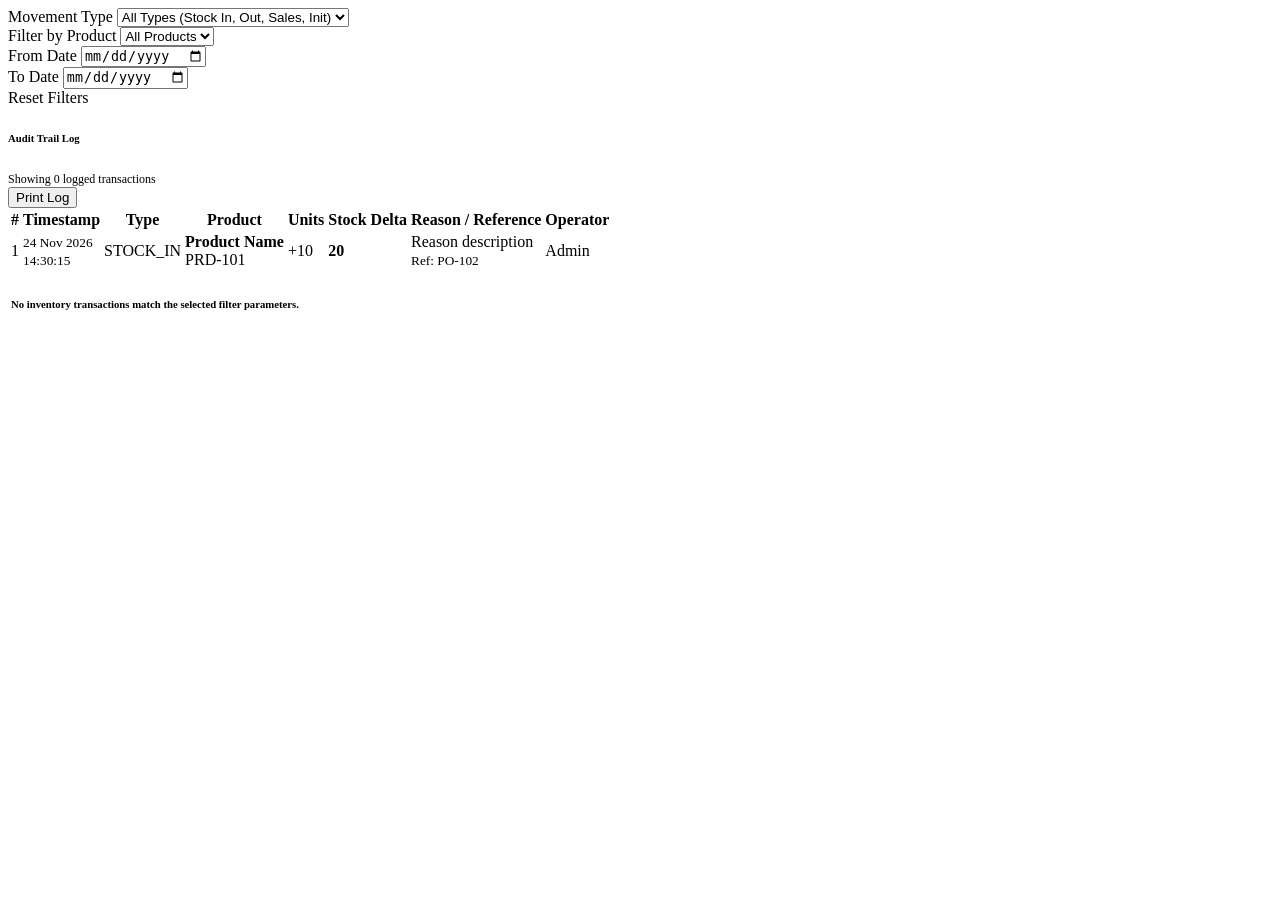
<file: src/main/resources/templates/history/index.html>
<!DOCTYPE html>
<html lang="en" xmlns:th="http://www.thymeleaf.org">
<head th:replace="~{fragments/layout :: head('Inventory & Sales History')}"></head>
<body>

<aside th:replace="~{fragments/layout :: sidebar('history')}"></aside>

<div class="sm-main-wrapper">
    <header th:replace="~{fragments/layout :: topbar('Comprehensive Inventory & Sales Audit Trail')}"></header>

    <main class="sm-content-area">
        <div th:replace="~{fragments/layout :: alerts}"></div>

        <!-- Filter Bar -->
        <div class="sm-card mb-4">
            <div class="sm-card-body p-3">
                <form th:action="@{/history}" method="get" class="row g-2 align-items-end">
                    <!-- Transaction Type Filter -->
                    <div class="col-12 col-md-3">
                        <label for="type" class="form-label small text-muted mb-1 fw-semibold">Movement Type</label>
                        <select name="type" id="type" class="form-select form-select-sm" onchange="this.form.submit()">
                            <option value="ALL">All Types (Stock In, Out, Sales, Init)</option>
                            <option th:each="t : ${transactionTypes}" th:value="${t.name()}" th:text="${t.displayName}"
                                    th:selected="${t.name() == selectedType}"></option>
                        </select>
                    </div>

                    <!-- Product Filter -->
                    <div class="col-12 col-md-3">
                        <label for="productId" class="form-label small text-muted mb-1 fw-semibold">Filter by Product</label>
                        <select name="productId" id="productId" class="form-select form-select-sm" onchange="this.form.submit()">
                            <option value="">All Products</option>
                            <option th:each="p : ${products}" th:value="${p.id}"
                                    th:text="${p.productCode} + ' - ' + ${p.name}"
                                    th:selected="${p.id == selectedProductId}"></option>
                        </select>
                    </div>

                    <!-- Start Date -->
                    <div class="col-12 col-md-2">
                        <label for="startDate" class="form-label small text-muted mb-1 fw-semibold">From Date</label>
                        <input type="date" name="startDate" id="startDate" class="form-control form-control-sm"
                               th:value="${startDate}" onchange="this.form.submit()">
                    </div>

                    <!-- End Date -->
                    <div class="col-12 col-md-2">
                        <label for="endDate" class="form-label small text-muted mb-1 fw-semibold">To Date</label>
                        <input type="date" name="endDate" id="endDate" class="form-control form-control-sm"
                               th:value="${endDate}" onchange="this.form.submit()">
                    </div>

                    <!-- Reset Filters Button -->
                    <div class="col-12 col-md-2">
                        <a th:href="@{/history}" class="btn btn-sm btn-light border w-100">
                            <i class="bi bi-arrow-counterclockwise me-1"></i> Reset Filters
                        </a>
                    </div>
                </form>
            </div>
        </div>

        <!-- History Records Table Card -->
        <div class="sm-card">
            <div class="sm-card-header">
                <div>
                    <h6 class="sm-card-title mb-0"><i class="bi bi-clock-history me-2 text-primary"></i>Audit Trail Log</h6>
                    <small class="text-muted" style="font-size: 0.75rem;">Showing <span th:text="${transactions.size()}">0</span> logged transactions</small>
                </div>
                <button type="button" class="btn btn-sm btn-outline-secondary" onclick="window.print()">
                    <i class="bi bi-printer me-1"></i> Print Log
                </button>
            </div>

            <div class="table-responsive">
                <table class="table sm-table">
                    <thead>
                        <tr>
                            <th>#</th>
                            <th>Timestamp</th>
                            <th>Type</th>
                            <th>Product</th>
                            <th class="text-end">Units</th>
                            <th>Stock Delta</th>
                            <th>Reason / Reference</th>
                            <th>Operator</th>
                        </tr>
                    </thead>
                    <tbody>
                        <tr th:each="tx, stat : ${transactions}">
                            <td th:text="${stat.count}">1</td>
                            <td>
                                <small class="text-dark fw-semibold" th:text="${#temporals.format(tx.createdAt, 'dd MMM yyyy')}">24 Nov 2026</small><br>
                                <small class="text-muted" th:text="${#temporals.format(tx.createdAt, 'HH:mm:ss')}">14:30:15</small>
                            </td>
                            <td>
                                <span class="badge"
                                      th:classappend="${tx.transactionType.name() == 'STOCK_IN' ? 'badge-stock-in' : (tx.transactionType.name() == 'STOCK_OUT' ? 'badge-stock-out' : (tx.transactionType.name() == 'SALE' ? 'bg-primary-subtle text-primary border' : 'bg-light text-dark border'))}"
                                      th:text="${tx.transactionType}">STOCK_IN</span>
                            </td>
                            <td>
                                <strong th:text="${tx.product.name}">Product Name</strong><br>
                                <span class="font-monospace small text-muted" th:text="${tx.product.productCode}">PRD-101</span>
                            </td>
                            <td class="text-end fw-bold"
                                th:classappend="${tx.transactionType.name() == 'STOCK_IN' || tx.transactionType.name() == 'INITIAL' ? 'text-success' : 'text-danger'}"
                                th:text="${tx.transactionType.name() == 'STOCK_IN' || tx.transactionType.name() == 'INITIAL' ? '+' + tx.quantity : '-' + tx.quantity}">+10</td>
                            <td>
                                <span class="text-muted small" th:text="${tx.previousQuantity} + ' &rarr; '"></span>
                                <strong th:text="${tx.newQuantity}">20</strong>
                            </td>
                            <td>
                                <div class="text-dark small" th:text="${tx.reason}">Reason description</div>
                                <small class="text-muted font-monospace" th:if="${tx.referenceNumber}" th:text="'Ref: ' + ${tx.referenceNumber}">Ref: PO-102</small>
                            </td>
                            <td>
                                <span class="badge bg-light text-secondary border" th:text="${tx.createdBy}">Admin</span>
                            </td>
                        </tr>
                        <tr th:if="${#lists.isEmpty(transactions)}">
                            <td colspan="8" class="text-center py-5 text-muted">
                                <i class="bi bi-inbox fs-1 d-block mb-2 text-secondary"></i>
                                <h6>No inventory transactions match the selected filter parameters.</h6>
                            </td>
                        </tr>
                    </tbody>
                </table>
            </div>
        </div>

    </main>
</div>

<div th:replace="~{fragments/layout :: scripts}"></div>

</body>
</html>
</file>
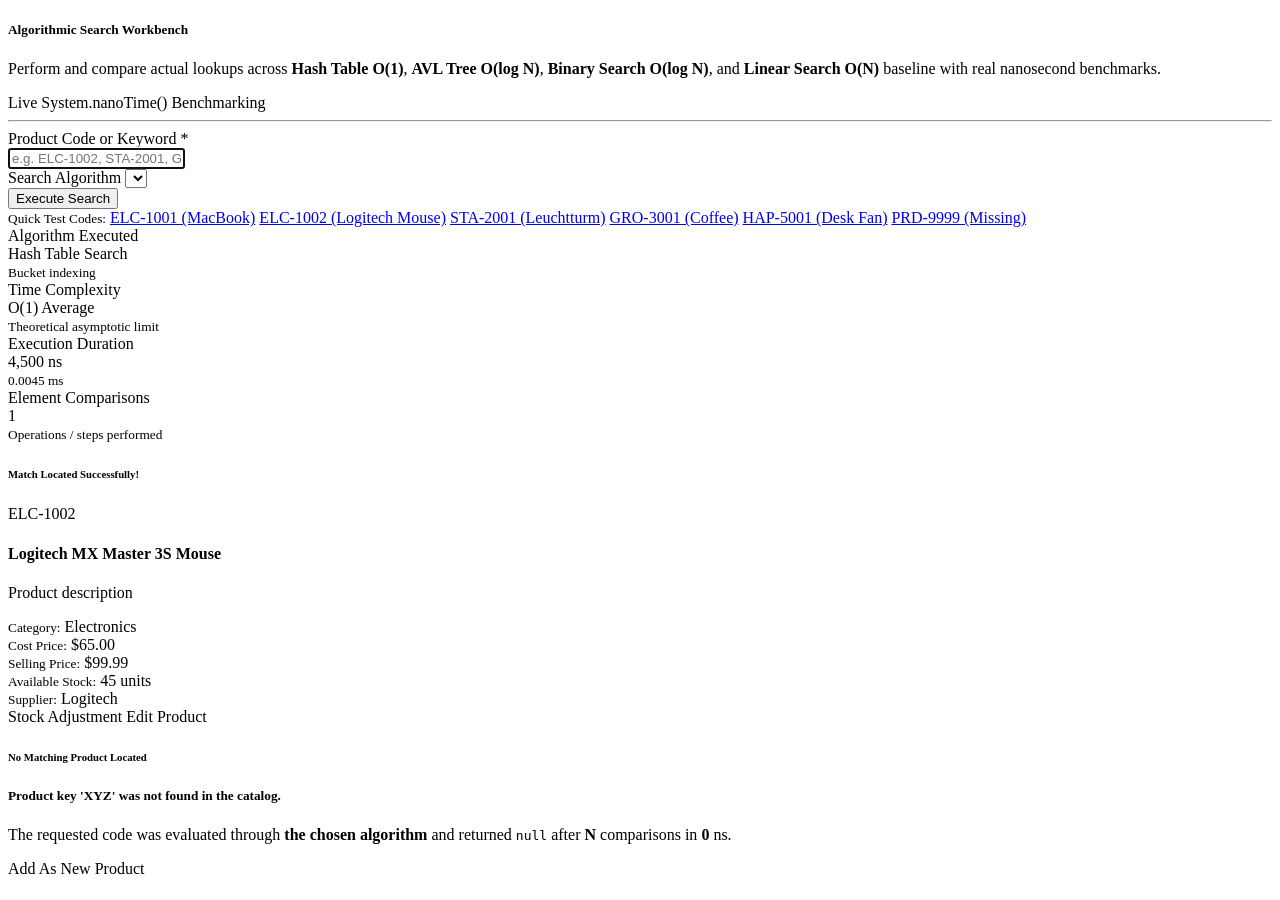
<file: src/main/resources/templates/search/index.html>
<!DOCTYPE html>
<html lang="en" xmlns:th="http://www.thymeleaf.org">
<head th:replace="~{fragments/layout :: head('Advanced Product Search')}"></head>
<body>

<aside th:replace="~{fragments/layout :: sidebar('search')}"></aside>

<div class="sm-main-wrapper">
    <header th:replace="~{fragments/layout :: topbar('Advanced Product Search & Algorithm Engine')}"></header>

    <main class="sm-content-area">
        <div th:replace="~{fragments/layout :: alerts}"></div>

        <!-- Academic Search Header -->
        <div class="sm-card mb-4">
            <div class="sm-card-body p-4">
                <div class="row align-items-center">
                    <div class="col-12 col-lg-8">
                        <h5 class="fw-bold text-dark mb-1"><i class="bi bi-cpu-fill text-primary me-2"></i>Algorithmic Search Workbench</h5>
                        <p class="text-secondary small mb-0">
                            Perform and compare actual lookups across <strong>Hash Table O(1)</strong>,
                            <strong>AVL Tree O(log N)</strong>, <strong>Binary Search O(log N)</strong>, and
                            <strong>Linear Search O(N)</strong> baseline with real nanosecond benchmarks.
                        </p>
                    </div>
                    <div class="col-12 col-lg-4 text-lg-end mt-3 mt-lg-0">
                        <span class="badge bg-primary-subtle text-primary border border-primary-subtle p-2">
                            <i class="bi bi-stopwatch me-1"></i> Live System.nanoTime() Benchmarking
                        </span>
                    </div>
                </div>

                <hr class="my-3">

                <!-- Search Form -->
                <form th:action="@{/search}" method="post" th:object="${searchRequest}">
                    <div class="row g-3 align-items-end">
                        <div class="col-12 col-md-5">
                            <label for="query" class="form-label fw-semibold small">Product Code or Keyword <span class="text-danger">*</span></label>
                            <div class="input-group">
                                <span class="input-group-text bg-light text-muted"><i class="bi bi-search"></i></span>
                                <input type="text" class="form-control" th:field="*{query}" id="query"
                                       placeholder="e.g. ELC-1002, STA-2001, GRO-3001..." required autofocus>
                            </div>
                        </div>

                        <div class="col-12 col-md-4">
                            <label for="algorithm" class="form-label fw-semibold small">Search Algorithm</label>
                            <select class="form-select" th:field="*{algorithm}" id="algorithm">
                                <option th:each="algo : ${algorithms}" th:value="${algo}"
                                        th:text="${algo.displayName} + ' (' + ${algo.complexity} + ')'"></option>
                            </select>
                        </div>

                        <div class="col-12 col-md-3">
                            <button type="submit" class="btn btn-primary w-100 fw-semibold">
                                <i class="bi bi-play-circle-fill me-1"></i> Execute Search
                            </button>
                        </div>
                    </div>

                    <!-- Quick suggestions -->
                    <div class="mt-3 d-flex align-items-center gap-2 flex-wrap">
                        <small class="text-muted fw-semibold">Quick Test Codes:</small>
                        <a href="javascript:void(0)" class="badge bg-light text-secondary border text-decoration-none" onclick="setQuery('ELC-1001')">ELC-1001 (MacBook)</a>
                        <a href="javascript:void(0)" class="badge bg-light text-secondary border text-decoration-none" onclick="setQuery('ELC-1002')">ELC-1002 (Logitech Mouse)</a>
                        <a href="javascript:void(0)" class="badge bg-light text-secondary border text-decoration-none" onclick="setQuery('STA-2001')">STA-2001 (Leuchtturm)</a>
                        <a href="javascript:void(0)" class="badge bg-light text-secondary border text-decoration-none" onclick="setQuery('GRO-3001')">GRO-3001 (Coffee)</a>
                        <a href="javascript:void(0)" class="badge bg-light text-secondary border text-decoration-none" onclick="setQuery('HAP-5001')">HAP-5001 (Desk Fan)</a>
                        <a href="javascript:void(0)" class="badge bg-danger-subtle text-danger border text-decoration-none" onclick="setQuery('PRD-9999')">PRD-9999 (Missing)</a>
                    </div>
                </form>
            </div>
        </div>

        <!-- Search Results Card (if search executed) -->
        <div th:if="${searchResponse != null}" class="mb-4">
            <!-- Algorithmic Metric Header -->
            <div class="row g-3 mb-4">
                <div class="col-12 col-md-3">
                    <div class="sm-stat-card border-primary">
                        <div class="sm-stat-label">Algorithm Executed</div>
                        <div class="fs-5 fw-bold text-primary" th:text="${searchResponse.algorithmUsed}">Hash Table Search</div>
                        <small class="text-muted" th:text="${searchResponse.algorithmDescription}">Bucket indexing</small>
                    </div>
                </div>

                <div class="col-12 col-md-3">
                    <div class="sm-stat-card border-info">
                        <div class="sm-stat-label">Time Complexity</div>
                        <div class="fs-4 fw-bold text-info" th:text="${searchResponse.timeComplexity}">O(1) Average</div>
                        <small class="text-muted">Theoretical asymptotic limit</small>
                    </div>
                </div>

                <div class="col-12 col-md-3">
                    <div class="sm-stat-card border-success">
                        <div class="sm-stat-label">Execution Duration</div>
                        <div class="fs-4 fw-bold text-success" th:text="${searchResponse.executionTimeNs} + ' ns'">4,500 ns</div>
                        <small class="text-muted" th:text="${#numbers.formatDecimal(searchResponse.executionTimeMs, 1, 'COMMA', 4, 'POINT')} + ' ms'">0.0045 ms</small>
                    </div>
                </div>

                <div class="col-12 col-md-3">
                    <div class="sm-stat-card border-secondary">
                        <div class="sm-stat-label">Element Comparisons</div>
                        <div class="fs-4 fw-bold text-dark" th:text="${searchResponse.comparisonCount}">1</div>
                        <small class="text-muted">Operations / steps performed</small>
                    </div>
                </div>
            </div>

            <!-- Result Card: Found -->
            <div th:if="${searchResponse.found}" class="sm-card border-success">
                <div class="sm-card-header bg-success-subtle text-success">
                    <h6 class="sm-card-title text-success"><i class="bi bi-check-circle-fill me-2"></i>Match Located Successfully!</h6>
                    <span class="badge bg-success text-white font-monospace" th:text="${searchResponse.product.productCode}">ELC-1002</span>
                </div>
                <div class="sm-card-body">
                    <div class="row g-3">
                        <div class="col-12 col-md-8">
                            <h4 class="fw-bold mb-1" th:text="${searchResponse.product.name}">Logitech MX Master 3S Mouse</h4>
                            <p class="text-muted mb-3" th:text="${searchResponse.product.description}">Product description</p>

                            <div class="d-flex gap-3 flex-wrap">
                                <div>
                                    <small class="text-muted d-block">Category:</small>
                                    <span class="badge bg-light text-dark border" th:text="${searchResponse.product.category}">Electronics</span>
                                </div>
                                <div>
                                    <small class="text-muted d-block">Cost Price:</small>
                                    <span class="fw-bold" th:text="'$' + ${#numbers.formatDecimal(searchResponse.product.purchasePrice, 1, 'COMMA', 2, 'POINT')}">$65.00</span>
                                </div>
                                <div>
                                    <small class="text-muted d-block">Selling Price:</small>
                                    <span class="fw-bold text-primary" th:text="'$' + ${#numbers.formatDecimal(searchResponse.product.sellingPrice, 1, 'COMMA', 2, 'POINT')}">$99.99</span>
                                </div>
                                <div>
                                    <small class="text-muted d-block">Available Stock:</small>
                                    <span class="fw-bold fs-6" th:text="${searchResponse.product.availableQuantity} + ' units'">45 units</span>
                                </div>
                                <div>
                                    <small class="text-muted d-block">Supplier:</small>
                                    <span class="text-secondary" th:text="${searchResponse.product.supplier}">Logitech</span>
                                </div>
                            </div>
                        </div>

                        <div class="col-12 col-md-4 d-flex flex-column justify-content-center align-items-md-end gap-2 border-start-md">
                            <a th:href="@{/stock}" class="btn btn-outline-success w-100 w-md-auto">
                                <i class="bi bi-arrow-left-right me-1"></i> Stock Adjustment
                            </a>
                            <a th:href="@{/products/{id}/edit(id=${searchResponse.product.id})}" class="btn btn-outline-secondary w-100 w-md-auto">
                                <i class="bi bi-pencil-fill me-1"></i> Edit Product
                            </a>
                        </div>
                    </div>
                </div>
            </div>

            <!-- Result Card: Not Found -->
            <div th:if="${!searchResponse.found}" class="sm-card border-danger">
                <div class="sm-card-header bg-danger-subtle text-danger">
                    <h6 class="sm-card-title text-danger"><i class="bi bi-x-circle-fill me-2"></i>No Matching Product Located</h6>
                </div>
                <div class="sm-card-body text-center py-4">
                    <i class="bi bi-search text-danger fs-1 mb-2 d-block"></i>
                    <h5>Product key '<span th:text="${searchResponse.query}">XYZ</span>' was not found in the catalog.</h5>
                    <p class="text-muted small">
                        The requested code was evaluated through <strong th:text="${searchResponse.algorithmUsed}">the chosen algorithm</strong>
                        and returned <code>null</code> after <strong th:text="${searchResponse.comparisonCount}">N</strong> comparisons in
                        <strong th:text="${searchResponse.executionTimeNs}">0</strong> ns.
                    </p>
                    <a th:href="@{/products/new}" class="btn btn-sm btn-primary">Add As New Product</a>
                </div>
            </div>
        </div>

    </main>
</div>

<div th:replace="~{fragments/layout :: scripts}"></div>

<script>
function setQuery(code) {
    document.getElementById('query').value = code;
}
</script>

</body>
</html>
</file>
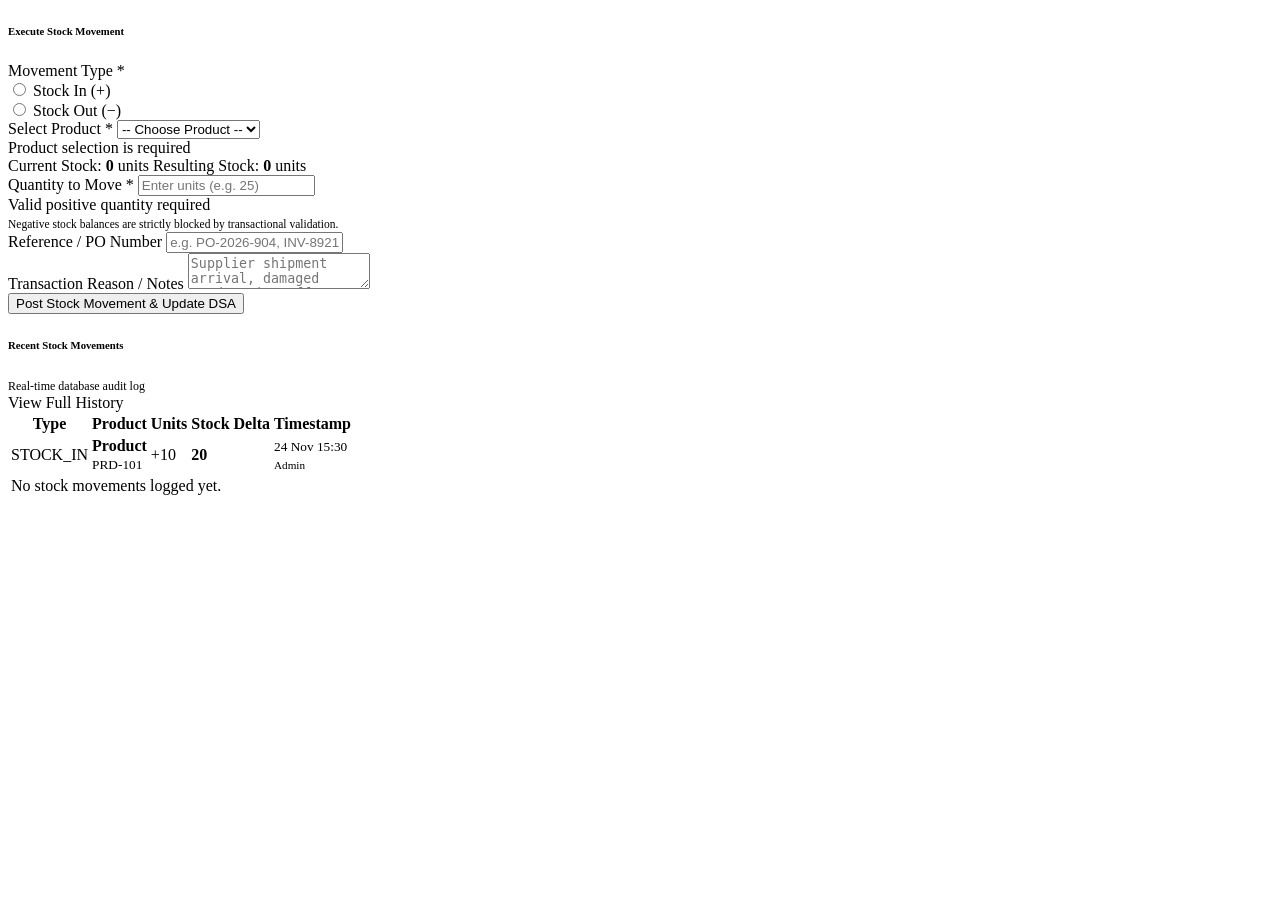
<file: src/main/resources/templates/stock/index.html>
<!DOCTYPE html>
<html lang="en" xmlns:th="http://www.thymeleaf.org">
<head th:replace="~{fragments/layout :: head('Stock Management')}"></head>
<body>

<aside th:replace="~{fragments/layout :: sidebar('stock')}"></aside>

<div class="sm-main-wrapper">
    <header th:replace="~{fragments/layout :: topbar('Stock Management — Stock In / Out')}"></header>

    <main class="sm-content-area">
        <div th:replace="~{fragments/layout :: alerts}"></div>

        <div class="row g-4">
            <!-- Stock Operation Form -->
            <div class="col-12 col-lg-5">
                <div class="sm-card">
                    <div class="sm-card-header">
                        <h6 class="sm-card-title"><i class="bi bi-arrow-left-right text-primary me-2"></i>Execute Stock Movement</h6>
                    </div>
                    <div class="sm-card-body">
                        <form th:action="@{/stock}" th:object="${stockDto}" method="post">
                            <!-- Operation Type Selection -->
                            <div class="mb-3">
                                <label class="form-label fw-semibold small">Movement Type <span class="text-danger">*</span></label>
                                <div class="row g-2">
                                    <div class="col-6">
                                        <input type="radio" class="btn-check" name="transactionType" id="typeIn"
                                               value="STOCK_IN" th:checked="${stockDto.transactionType == null || stockDto.transactionType.name() == 'STOCK_IN'}">
                                        <label class="btn btn-outline-success w-100 py-2 d-flex align-items-center justify-content-center gap-2" for="typeIn">
                                            <i class="bi bi-box-arrow-in-down fs-5"></i>
                                            <span class="fw-semibold">Stock In (+)</span>
                                        </label>
                                    </div>
                                    <div class="col-6">
                                        <input type="radio" class="btn-check" name="transactionType" id="typeOut"
                                               value="STOCK_OUT" th:checked="${stockDto.transactionType != null && stockDto.transactionType.name() == 'STOCK_OUT'}">
                                        <label class="btn btn-outline-danger w-100 py-2 d-flex align-items-center justify-content-center gap-2" for="typeOut">
                                            <i class="bi bi-box-arrow-up fs-5"></i>
                                            <span class="fw-semibold">Stock Out (&minus;)</span>
                                        </label>
                                    </div>
                                </div>
                            </div>

                            <!-- Target Product Dropdown -->
                            <div class="mb-3">
                                <label for="productId" class="form-label fw-semibold small">Select Product <span class="text-danger">*</span></label>
                                <select class="form-select" th:field="*{productId}" id="productId" required onchange="updateStockPreview()">
                                    <option value="">-- Choose Product --</option>
                                    <option th:each="p : ${products}" th:value="${p.id}"
                                            th:data-stock="${p.availableQuantity}"
                                            th:data-code="${p.productCode}"
                                            th:text="${p.productCode} + ' — ' + ${p.name} + ' (Current: ' + ${p.availableQuantity} + ' units)'"></option>
                                </select>
                                <div class="invalid-feedback" th:errors="*{productId}">Product selection is required</div>
                            </div>

                            <!-- Live Stock Level Indicator -->
                            <div id="stockPreviewBox" class="alert alert-secondary py-2 small d-none mb-3">
                                <div class="d-flex justify-content-between">
                                    <span>Current Stock: <strong id="lblCurrentStock">0</strong> units</span>
                                    <span>Resulting Stock: <strong id="lblResultingStock" class="text-primary">0</strong> units</span>
                                </div>
                            </div>

                            <!-- Quantity -->
                            <div class="mb-3">
                                <label for="quantity" class="form-label fw-semibold small">Quantity to Move <span class="text-danger">*</span></label>
                                <input type="number" class="form-control" th:field="*{quantity}" id="quantity"
                                       min="1" placeholder="Enter units (e.g. 25)" required oninput="updateStockPreview()">
                                <div class="invalid-feedback" th:errors="*{quantity}">Valid positive quantity required</div>
                                <small class="text-muted" style="font-size: 0.72rem;">Negative stock balances are strictly blocked by transactional validation.</small>
                            </div>

                            <!-- Reference Number -->
                            <div class="mb-3">
                                <label for="referenceNumber" class="form-label fw-semibold small">Reference / PO Number</label>
                                <input type="text" class="form-control" th:field="*{referenceNumber}" id="referenceNumber"
                                       placeholder="e.g. PO-2026-904, INV-8921...">
                            </div>

                            <!-- Reason / Description -->
                            <div class="mb-4">
                                <label for="reason" class="form-label fw-semibold small">Transaction Reason / Notes</label>
                                <textarea class="form-control" th:field="*{reason}" id="reason" rows="2"
                                          placeholder="Supplier shipment arrival, damaged goods write-off, internal transfer..."></textarea>
                            </div>

                            <button type="submit" class="btn btn-primary w-100 py-2 fw-semibold">
                                <i class="bi bi-check2-circle me-1"></i> Post Stock Movement & Update DSA
                            </button>
                        </form>
                    </div>
                </div>
            </div>

            <!-- Recent Stock Movements Audit Trail -->
            <div class="col-12 col-lg-7">
                <div class="sm-card">
                    <div class="sm-card-header">
                        <div>
                            <h6 class="sm-card-title mb-0"><i class="bi bi-clock-history me-2 text-secondary"></i>Recent Stock Movements</h6>
                            <small class="text-muted" style="font-size: 0.75rem;">Real-time database audit log</small>
                        </div>
                        <a th:href="@{/history}" class="btn btn-sm btn-outline-secondary">View Full History</a>
                    </div>
                    <div class="table-responsive">
                        <table class="table sm-table">
                            <thead>
                                <tr>
                                    <th>Type</th>
                                    <th>Product</th>
                                    <th class="text-end">Units</th>
                                    <th>Stock Delta</th>
                                    <th>Timestamp</th>
                                </tr>
                            </thead>
                            <tbody>
                                <tr th:each="tx : ${recentTransactions}">
                                    <td>
                                        <span class="badge"
                                              th:classappend="${tx.transactionType.name() == 'STOCK_IN' ? 'badge-stock-in' : (tx.transactionType.name() == 'STOCK_OUT' ? 'badge-stock-out' : 'bg-primary-subtle text-primary border')}"
                                              th:text="${tx.transactionType}">STOCK_IN</span>
                                    </td>
                                    <td>
                                        <strong th:text="${tx.product.name}">Product</strong><br>
                                        <small class="text-muted font-monospace" th:text="${tx.product.productCode}">PRD-101</small>
                                    </td>
                                    <td class="text-end fw-bold"
                                        th:classappend="${tx.transactionType.name() == 'STOCK_IN' ? 'text-success' : 'text-danger'}"
                                        th:text="${tx.transactionType.name() == 'STOCK_IN' ? '+' + tx.quantity : '-' + tx.quantity}">+10</td>
                                    <td>
                                        <span class="text-muted small" th:text="${tx.previousQuantity} + ' &rarr; '"></span>
                                        <strong th:text="${tx.newQuantity}">20</strong>
                                    </td>
                                    <td>
                                        <small class="text-muted" th:text="${#temporals.format(tx.createdAt, 'dd MMM HH:mm')}">24 Nov 15:30</small><br>
                                        <small class="text-secondary" style="font-size: 0.7rem;" th:text="${tx.createdBy}">Admin</small>
                                    </td>
                                </tr>
                                <tr th:if="${#lists.isEmpty(recentTransactions)}">
                                    <td colspan="5" class="text-center py-4 text-muted">No stock movements logged yet.</td>
                                </tr>
                            </tbody>
                        </table>
                    </div>
                </div>
            </div>
        </div>

    </main>
</div>

<div th:replace="~{fragments/layout :: scripts}"></div>

<script>
function updateStockPreview() {
    const productSelect = document.getElementById('productId');
    const selectedOption = productSelect.options[productSelect.selectedIndex];
    const qtyInput = document.getElementById('quantity');
    const previewBox = document.getElementById('stockPreviewBox');
    const isStockIn = document.getElementById('typeIn').checked;

    if (!selectedOption || !selectedOption.value) {
        previewBox.classList.add('d-none');
        return;
    }

    const currentStock = parseInt(selectedOption.getAttribute('data-stock') || '0', 10);
    const moveQty = parseInt(qtyInput.value || '0', 10);
    const resulting = isStockIn ? (currentStock + moveQty) : (currentStock - moveQty);

    document.getElementById('lblCurrentStock').innerText = currentStock;
    const resLbl = document.getElementById('lblResultingStock');
    resLbl.innerText = resulting;

    if (resulting < 0) {
        resLbl.className = 'text-danger fw-bold';
        previewBox.className = 'alert alert-danger py-2 small mb-3';
    } else {
        resLbl.className = 'text-primary fw-bold';
        previewBox.className = 'alert alert-secondary py-2 small mb-3';
    }

    previewBox.classList.remove('d-none');
}

document.getElementById('typeIn').addEventListener('change', updateStockPreview);
document.getElementById('typeOut').addEventListener('change', updateStockPreview);
</script>

</body>
</html>
</file>
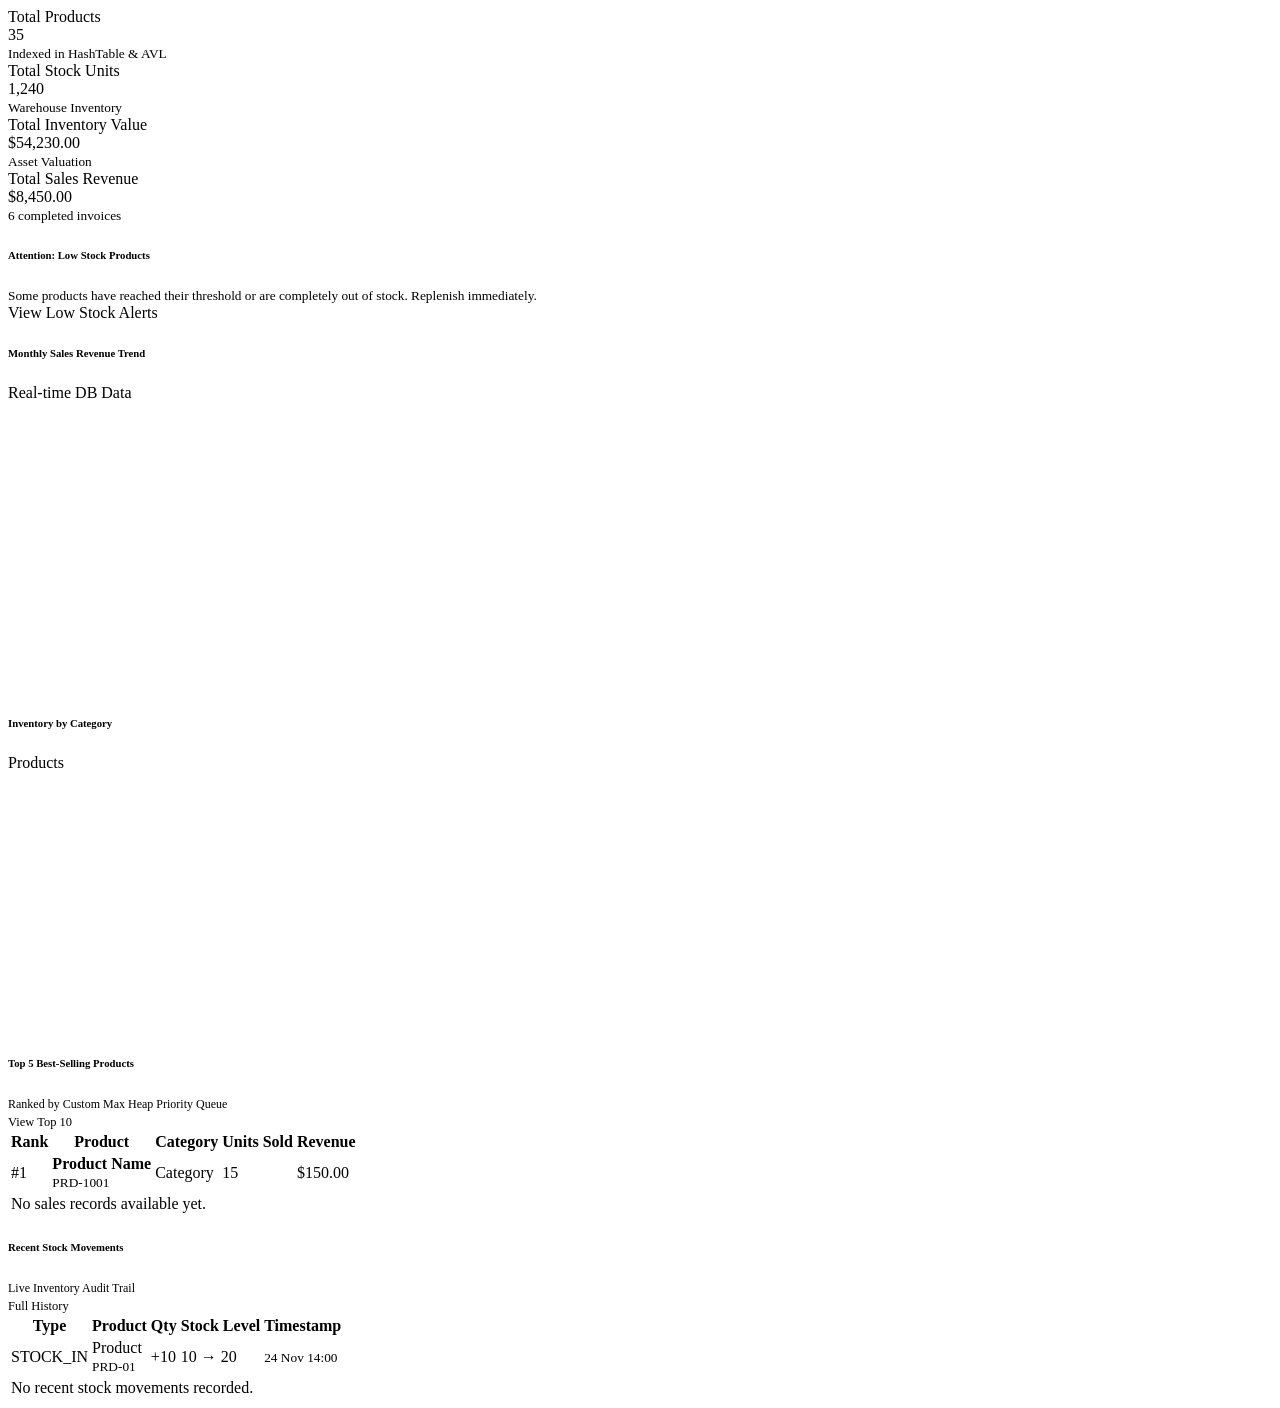
<file: src/main/resources/templates/dashboard.html>
<!DOCTYPE html>
<html lang="en" xmlns:th="http://www.thymeleaf.org">
<head th:replace="~{fragments/layout :: head('Dashboard')}"></head>
<body>

<aside th:replace="~{fragments/layout :: sidebar('dashboard')}"></aside>

<div class="sm-main-wrapper">
    <header th:replace="~{fragments/layout :: topbar('Command Center & Analytics')}"></header>

    <main class="sm-content-area">
        <div th:replace="~{fragments/layout :: alerts}"></div>

        <!-- KPI Statistic Cards Row -->
        <div class="row g-3 mb-4">
            <div class="col-12 col-sm-6 col-xl-3">
                <div class="sm-stat-card d-flex align-items-center justify-content-between">
                    <div>
                        <div class="sm-stat-label">Total Products</div>
                        <div class="sm-stat-value" th:text="${stats.totalProducts}">35</div>
                        <small class="text-muted"><i class="bi bi-diagram-3 text-primary me-1"></i>Indexed in HashTable & AVL</small>
                    </div>
                    <div class="sm-stat-icon bg-primary-subtle text-primary">
                        <i class="bi bi-box-seam"></i>
                    </div>
                </div>
            </div>

            <div class="col-12 col-sm-6 col-xl-3">
                <div class="sm-stat-card d-flex align-items-center justify-content-between">
                    <div>
                        <div class="sm-stat-label">Total Stock Units</div>
                        <div class="sm-stat-value" th:text="${stats.totalStockUnits}">1,240</div>
                        <small class="text-muted"><i class="bi bi-stack text-info me-1"></i>Warehouse Inventory</small>
                    </div>
                    <div class="sm-stat-icon bg-info-subtle text-info">
                        <i class="bi bi-boxes"></i>
                    </div>
                </div>
            </div>

            <div class="col-12 col-sm-6 col-xl-3">
                <div class="sm-stat-card d-flex align-items-center justify-content-between">
                    <div>
                        <div class="sm-stat-label">Total Inventory Value</div>
                        <div class="sm-stat-value text-success" th:text="'$' + ${#numbers.formatDecimal(stats.totalInventoryValue, 1, 'COMMA', 2, 'POINT')}">$54,230.00</div>
                        <small class="text-muted"><i class="bi bi-shield-check text-success me-1"></i>Asset Valuation</small>
                    </div>
                    <div class="sm-stat-icon bg-success-subtle text-success">
                        <i class="bi bi-currency-dollar"></i>
                    </div>
                </div>
            </div>

            <div class="col-12 col-sm-6 col-xl-3">
                <div class="sm-stat-card d-flex align-items-center justify-content-between">
                    <div>
                        <div class="sm-stat-label">Total Sales Revenue</div>
                        <div class="sm-stat-value text-primary" th:text="'$' + ${#numbers.formatDecimal(stats.totalRevenue, 1, 'COMMA', 2, 'POINT')}">$8,450.00</div>
                        <small class="text-muted" th:text="${stats.totalSalesCount} + ' completed invoices'">6 completed invoices</small>
                    </div>
                    <div class="sm-stat-icon bg-primary-subtle text-primary">
                        <i class="bi bi-graph-up-arrow"></i>
                    </div>
                </div>
            </div>
        </div>

        <!-- Low Stock Banner if any -->
        <div th:if="${stats.lowStockCount > 0}" class="alert alert-warning border-warning shadow-sm d-flex align-items-center justify-content-between mb-4">
            <div class="d-flex align-items-center gap-3">
                <div class="fs-3 text-warning"><i class="bi bi-exclamation-triangle-fill"></i></div>
                <div>
                    <h6 class="alert-heading mb-0 fw-bold" th:text="${stats.lowStockCount} + ' Product(s) Below Minimum Reorder Level!'">Attention: Low Stock Products</h6>
                    <small class="text-dark">Some products have reached their threshold or are completely out of stock. Replenish immediately.</small>
                </div>
            </div>
            <a th:href="@{/products/low-stock}" class="btn btn-sm btn-warning fw-semibold shadow-sm text-dark">
                View Low Stock Alerts <i class="bi bi-arrow-right ms-1"></i>
            </a>
        </div>

        <!-- Charts Row -->
        <div class="row g-3 mb-4">
            <!-- Monthly Sales Trend Chart -->
            <div class="col-12 col-lg-8">
                <div class="sm-card h-100">
                    <div class="sm-card-header">
                        <h6 class="sm-card-title"><i class="bi bi-bar-chart-fill text-primary me-2"></i>Monthly Sales Revenue Trend</h6>
                        <span class="badge bg-light text-secondary border">Real-time DB Data</span>
                    </div>
                    <div class="sm-card-body">
                        <div style="height: 290px;">
                            <canvas id="monthlySalesChart"></canvas>
                        </div>
                    </div>
                </div>
            </div>

            <!-- Inventory Category Distribution Chart -->
            <div class="col-12 col-lg-4">
                <div class="sm-card h-100">
                    <div class="sm-card-header">
                        <h6 class="sm-card-title"><i class="bi bi-pie-chart-fill text-info me-2"></i>Inventory by Category</h6>
                        <span class="badge bg-light text-secondary border">Products</span>
                    </div>
                    <div class="sm-card-body d-flex align-items-center justify-content-center">
                        <div style="height: 260px; width: 100%;">
                            <canvas id="categoryDistributionChart"></canvas>
                        </div>
                    </div>
                </div>
            </div>
        </div>

        <!-- Tables Row: Best Sellers (MaxHeap) & Recent Transactions -->
        <div class="row g-3 mb-4">
            <!-- Best-Selling Products via Custom Max Heap -->
            <div class="col-12 col-lg-6">
                <div class="sm-card h-100">
                    <div class="sm-card-header">
                        <div>
                            <h6 class="sm-card-title"><i class="bi bi-trophy-fill text-warning me-2"></i>Top 5 Best-Selling Products</h6>
                            <small class="text-muted" style="font-size: 0.75rem;">Ranked by Custom Max Heap Priority Queue</small>
                        </div>
                        <a th:href="@{/sales/best-sellers}" class="btn btn-sm btn-outline-primary" style="font-size: 0.78rem;">View Top 10</a>
                    </div>
                    <div class="table-responsive">
                        <table class="table sm-table">
                            <thead>
                                <tr>
                                    <th>Rank</th>
                                    <th>Product</th>
                                    <th>Category</th>
                                    <th class="text-end">Units Sold</th>
                                    <th class="text-end">Revenue</th>
                                </tr>
                            </thead>
                            <tbody>
                                <tr th:each="p, stat : ${stats.topSellingProducts}">
                                    <td>
                                        <span class="badge"
                                              th:classappend="${stat.index == 0 ? 'bg-warning text-dark' : (stat.index == 1 ? 'bg-secondary text-white' : (stat.index == 2 ? 'bg-danger-subtle text-danger' : 'bg-light text-dark border'))}"
                                              th:text="'#' + ${stat.count}">#1</span>
                                    </td>
                                    <td>
                                        <strong th:text="${p.productName}">Product Name</strong><br>
                                        <small class="text-muted font-monospace" th:text="${p.productCode}">PRD-1001</small>
                                    </td>
                                    <td><span class="badge bg-light text-dark border" th:text="${p.category}">Category</span></td>
                                    <td class="text-end fw-bold text-primary" th:text="${p.unitsSold}">15</td>
                                    <td class="text-end fw-semibold" th:text="'$' + ${#numbers.formatDecimal(p.totalRevenue, 1, 'COMMA', 2, 'POINT')}">$150.00</td>
                                </tr>
                                <tr th:if="${#lists.isEmpty(stats.topSellingProducts)}">
                                    <td colspan="5" class="text-center text-muted py-4">No sales records available yet.</td>
                                </tr>
                            </tbody>
                        </table>
                    </div>
                </div>
            </div>

            <!-- Recent Stock Transactions -->
            <div class="col-12 col-lg-6">
                <div class="sm-card h-100">
                    <div class="sm-card-header">
                        <div>
                            <h6 class="sm-card-title"><i class="bi bi-arrow-left-right text-success me-2"></i>Recent Stock Movements</h6>
                            <small class="text-muted" style="font-size: 0.75rem;">Live Inventory Audit Trail</small>
                        </div>
                        <a th:href="@{/history}" class="btn btn-sm btn-outline-secondary" style="font-size: 0.78rem;">Full History</a>
                    </div>
                    <div class="table-responsive">
                        <table class="table sm-table">
                            <thead>
                                <tr>
                                    <th>Type</th>
                                    <th>Product</th>
                                    <th>Qty</th>
                                    <th>Stock Level</th>
                                    <th>Timestamp</th>
                                </tr>
                            </thead>
                            <tbody>
                                <tr th:each="tx : ${stats.recentTransactions}">
                                    <td>
                                        <span class="badge"
                                              th:classappend="${tx.transactionType.name() == 'STOCK_IN' ? 'badge-stock-in' : (tx.transactionType.name() == 'STOCK_OUT' ? 'badge-stock-out' : 'bg-primary-subtle text-primary border')}"
                                              th:text="${tx.transactionType}">STOCK_IN</span>
                                    </td>
                                    <td>
                                        <span th:text="${tx.product.name}">Product</span><br>
                                        <small class="text-muted font-monospace" th:text="${tx.product.productCode}">PRD-01</small>
                                    </td>
                                    <td class="fw-bold"
                                        th:classappend="${tx.transactionType.name() == 'STOCK_IN' ? 'text-success' : 'text-danger'}"
                                        th:text="${tx.transactionType.name() == 'STOCK_IN' ? '+' + tx.quantity : '-' + tx.quantity}">+10</td>
                                    <td>
                                        <span th:text="${tx.previousQuantity} + ' &rarr; ' + ${tx.newQuantity}">10 &rarr; 20</span>
                                    </td>
                                    <td><small class="text-muted" th:text="${#temporals.format(tx.createdAt, 'dd MMM HH:mm')}">24 Nov 14:00</small></td>
                                </tr>
                                <tr th:if="${#lists.isEmpty(stats.recentTransactions)}">
                                    <td colspan="5" class="text-center text-muted py-4">No recent stock movements recorded.</td>
                                </tr>
                            </tbody>
                        </table>
                    </div>
                </div>
            </div>
        </div>

    </main>
</div>

<div th:replace="~{fragments/layout :: scripts}"></div>

<!-- Chart.js Initialization Script with Database Values -->
<script th:inline="javascript">
/*<![CDATA[*/
document.addEventListener('DOMContentLoaded', function () {
    // 1. Monthly Sales Bar Chart
    const monthlyData = /*[[${stats.monthlySalesData}]]*/ {};
    const months = Object.keys(monthlyData);
    const revenues = Object.values(monthlyData);

    const ctxSales = document.getElementById('monthlySalesChart').getContext('2d');
    new Chart(ctxSales, {
        type: 'bar',
        data: {
            labels: months.length > 0 ? months : ['No Sales Recorded'],
            datasets: [{
                label: 'Monthly Sales Revenue ($)',
                data: revenues.length > 0 ? revenues : [0],
                backgroundColor: 'rgba(37, 99, 235, 0.85)',
                borderColor: '#1d4ed8',
                borderWidth: 1,
                borderRadius: 6,
                maxBarThickness: 45
            }]
        },
        options: {
            responsive: true,
            maintainAspectRatio: false,
            plugins: {
                legend: { display: false },
                tooltip: {
                    callbacks: {
                        label: function (ctx) {
                            return ' Revenue: $' + Number(ctx.raw).toFixed(2);
                        }
                    }
                }
            },
            scales: {
                y: {
                    beginAtZero: true,
                    ticks: {
                        callback: function (val) { return '$' + val; }
                    },
                    grid: { color: 'rgba(0, 0, 0, 0.05)' }
                },
                x: {
                    grid: { display: false }
                }
            }
        }
    });

    // 2. Category Distribution Doughnut Chart
    const catData = /*[[${stats.categoryDistribution}]]*/ {};
    const catLabels = Object.keys(catData);
    const catCounts = Object.values(catData);

    const ctxCat = document.getElementById('categoryDistributionChart').getContext('2d');
    new Chart(ctxCat, {
        type: 'doughnut',
        data: {
            labels: catLabels.length > 0 ? catLabels : ['Empty'],
            datasets: [{
                data: catCounts.length > 0 ? catCounts : [1],
                backgroundColor: [
                    '#2563eb', '#38bdf8', '#10b981', '#f59e0b', '#8b5cf6', '#ec4899'
                ],
                borderWidth: 2,
                borderColor: '#ffffff'
            }]
        },
        options: {
            responsive: true,
            maintainAspectRatio: false,
            plugins: {
                legend: {
                    position: 'bottom',
                    labels: { boxWidth: 12, font: { size: 11 } }
                }
            },
            cutout: '68%'
        }
    });
});
/*]]>*/
</script>

</body>
</html>
</file>
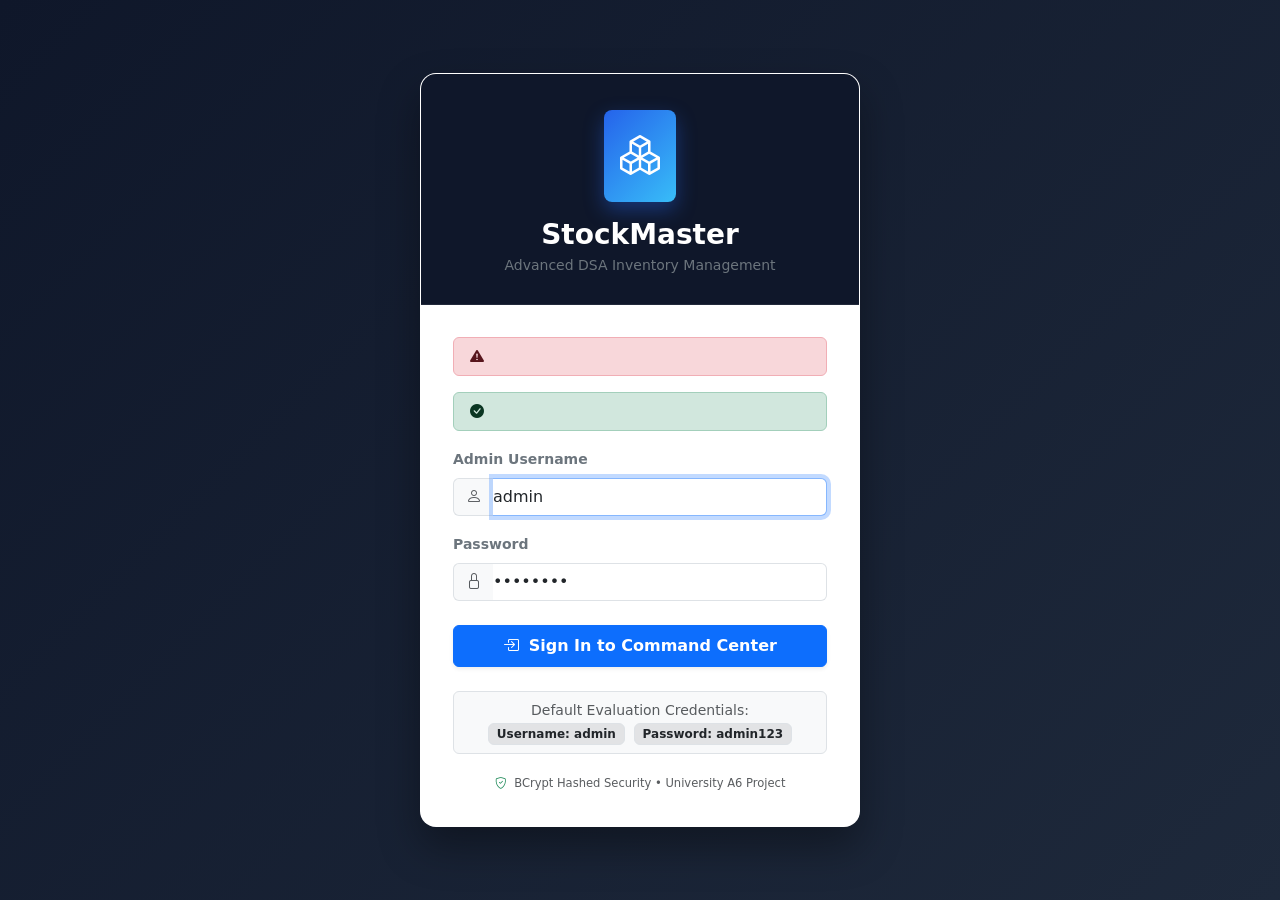
<file: src/main/resources/templates/login.html>
<!DOCTYPE html>
<html lang="en" xmlns:th="http://www.thymeleaf.org">
<head>
    <meta charset="UTF-8">
    <meta name="viewport" content="width=device-width, initial-scale=1.0">
    <title>Admin Sign In — StockMaster</title>
    <link href="https://cdn.jsdelivr.net/npm/bootstrap@5.3.3/dist/css/bootstrap.min.css" rel="stylesheet">
    <link href="https://cdn.jsdelivr.net/npm/bootstrap-icons@1.11.3/font/bootstrap-icons.min.css" rel="stylesheet">
    <link th:href="@{/css/stockmaster.css}" rel="stylesheet">
    <style>
        body {
            background: linear-gradient(135deg, #0f172a 0%, #1e293b 100%);
            min-height: 100vh;
            display: flex;
            align-items: center;
            justify-content: center;
            padding: 1rem;
        }
        .login-card {
            width: 100%;
            max-width: 440px;
            background: #ffffff;
            border-radius: 16px;
            box-shadow: 0 20px 40px rgba(0, 0, 0, 0.35);
            overflow: hidden;
            border: 1px solid rgba(255, 255, 255, 0.1);
        }
        .login-header {
            background: #0f172a;
            padding: 2.25rem 2rem 1.75rem;
            text-align: center;
            color: #ffffff;
            border-bottom: 1px solid rgba(255, 255, 255, 0.08);
        }
        .login-body {
            padding: 2rem;
        }
    </style>
</head>
<body>

<div class="login-card">
    <div class="login-header">
        <div class="d-inline-flex align-items-center justify-content-center p-3 rounded-3 mb-3"
             style="background: linear-gradient(135deg, #2563eb, #38bdf8); box-shadow: 0 8px 20px rgba(37,99,235,0.4);">
            <i class="bi bi-boxes fs-1 text-white"></i>
        </div>
        <h3 class="fw-bold mb-1">StockMaster</h3>
        <p class="text-secondary small mb-0">Advanced DSA Inventory Management</p>
    </div>

    <div class="login-body">
        <!-- Error / Success messages -->
        <div th:if="${errorMessage}" class="alert alert-danger py-2 small d-flex align-items-center gap-2">
            <i class="bi bi-exclamation-triangle-fill"></i>
            <span th:text="${errorMessage}"></span>
        </div>
        <div th:if="${successMessage}" class="alert alert-success py-2 small d-flex align-items-center gap-2">
            <i class="bi bi-check-circle-fill"></i>
            <span th:text="${successMessage}"></span>
        </div>

        <form th:action="@{/login}" method="post">
            <input type="hidden" name="redirect" th:value="${redirect}" />

            <div class="mb-3">
                <label for="username" class="form-label small fw-semibold text-secondary">Admin Username</label>
                <div class="input-group">
                    <span class="input-group-text bg-light border-end-0 text-muted"><i class="bi bi-person"></i></span>
                    <input type="text" class="form-control border-start-0 ps-0" id="username" name="username"
                           value="admin" required autofocus placeholder="Enter admin username">
                </div>
            </div>

            <div class="mb-4">
                <label for="password" class="form-label small fw-semibold text-secondary">Password</label>
                <div class="input-group">
                    <span class="input-group-text bg-light border-end-0 text-muted"><i class="bi bi-lock"></i></span>
                    <input type="password" class="form-control border-start-0 ps-0" id="password" name="password"
                           value="admin123" required placeholder="Enter password">
                </div>
            </div>

            <button type="submit" class="btn btn-primary w-100 py-2 fw-semibold shadow-sm">
                <i class="bi bi-box-arrow-in-right me-1"></i> Sign In to Command Center
            </button>
        </form>

        <div class="mt-4 p-2 bg-light rounded text-center border">
            <small class="text-muted d-block">Default Evaluation Credentials:</small>
            <span class="badge bg-secondary-subtle text-dark border me-1">Username: <strong>admin</strong></span>
            <span class="badge bg-secondary-subtle text-dark border">Password: <strong>admin123</strong></span>
        </div>

        <div class="mt-3 text-center">
            <small class="text-muted" style="font-size: 0.72rem;">
                <i class="bi bi-shield-check text-success me-1"></i> BCrypt Hashed Security &bull; University A6 Project
            </small>
        </div>
    </div>
</div>

</body>
</html>
</file>
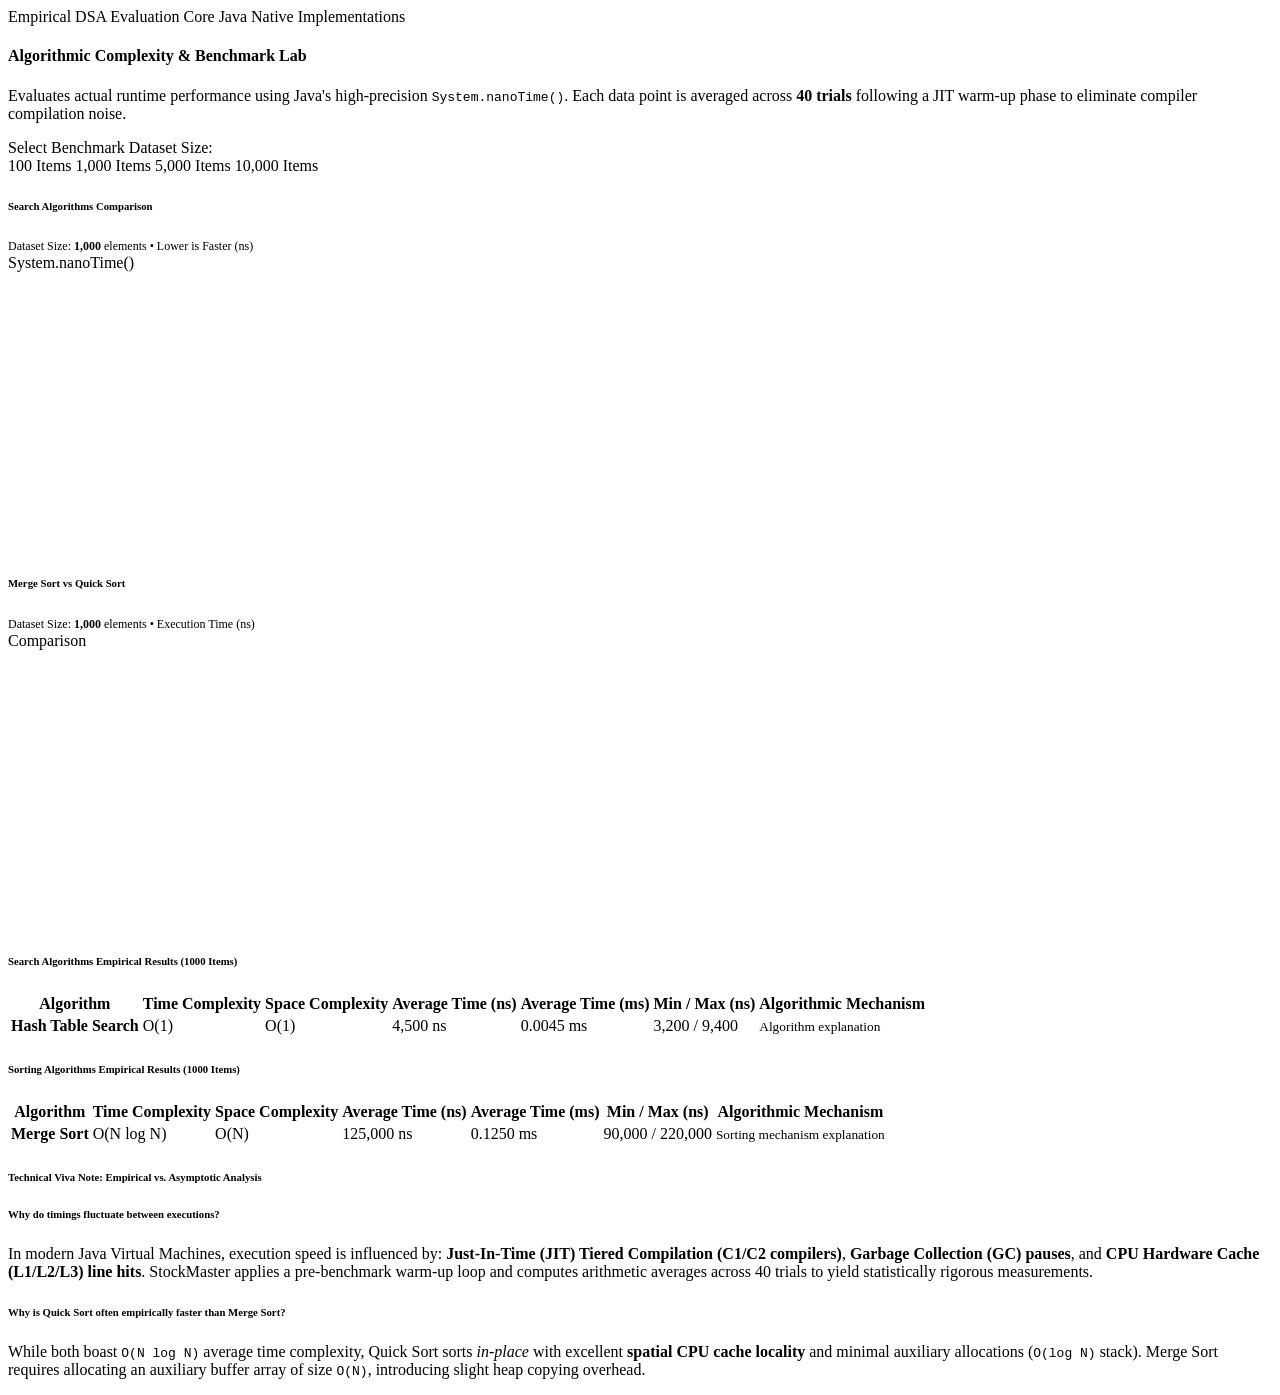
<file: src/main/resources/templates/dsa/analysis.html>
<!DOCTYPE html>
<html lang="en" xmlns:th="http://www.thymeleaf.org">
<head th:replace="~{fragments/layout :: head('DSA Performance Analysis & Benchmarks')}"></head>
<body>

<aside th:replace="~{fragments/layout :: sidebar('dsa-analysis')}"></aside>

<div class="sm-main-wrapper">
    <header th:replace="~{fragments/layout :: topbar('Data Structures & Algorithms Empirical Benchmarking')}"></header>

    <main class="sm-content-area">
        <div th:replace="~{fragments/layout :: alerts}"></div>

        <!-- Academic Banner & Dataset Size Controller -->
        <div class="sm-card mb-4">
            <div class="sm-card-body p-4">
                <div class="row align-items-center">
                    <div class="col-12 col-lg-8">
                        <div class="d-flex align-items-center gap-2 mb-2">
                            <span class="badge bg-primary-subtle text-primary border border-primary-subtle fs-6"><i class="bi bi-speedometer2 me-1"></i>Empirical DSA Evaluation</span>
                            <span class="badge bg-success-subtle text-success border border-success-subtle">Core Java Native Implementations</span>
                        </div>
                        <h4 class="fw-bold text-dark mb-1">Algorithmic Complexity & Benchmark Lab</h4>
                        <p class="text-secondary small mb-0">
                            Evaluates actual runtime performance using Java's high-precision <code>System.nanoTime()</code>.
                            Each data point is averaged across <strong>40 trials</strong> following a JIT warm-up phase to eliminate compiler compilation noise.
                        </p>
                    </div>

                    <div class="col-12 col-lg-4 text-lg-end mt-3 mt-lg-0">
                        <label class="form-label small fw-semibold text-muted d-block mb-1">Select Benchmark Dataset Size:</label>
                        <div class="btn-group" role="group">
                            <a th:href="@{/dsa-analysis(size=100)}" class="btn btn-sm"
                               th:classappend="${datasetSize == 100} ? 'btn-primary' : 'btn-outline-primary'">100 Items</a>
                            <a th:href="@{/dsa-analysis(size=1000)}" class="btn btn-sm"
                               th:classappend="${datasetSize == 1000} ? 'btn-primary' : 'btn-outline-primary'">1,000 Items</a>
                            <a th:href="@{/dsa-analysis(size=5000)}" class="btn btn-sm"
                               th:classappend="${datasetSize == 5000} ? 'btn-primary' : 'btn-outline-primary'">5,000 Items</a>
                            <a th:href="@{/dsa-analysis(size=10000)}" class="btn btn-sm"
                               th:classappend="${datasetSize == 10000} ? 'btn-primary' : 'btn-outline-primary'">10,000 Items</a>
                        </div>
                    </div>
                </div>
            </div>
        </div>

        <!-- Charts Row: Search Benchmark & Sorting Benchmark -->
        <div class="row g-4 mb-4">
            <!-- Search Algorithms Execution Time Chart -->
            <div class="col-12 col-lg-6">
                <div class="sm-card h-100">
                    <div class="sm-card-header">
                        <div>
                            <h6 class="sm-card-title"><i class="bi bi-search text-primary me-2"></i>Search Algorithms Comparison</h6>
                            <small class="text-muted" style="font-size: 0.75rem;">Dataset Size: <strong th:text="${datasetSize}">1,000</strong> elements &bull; Lower is Faster (ns)</small>
                        </div>
                        <span class="badge bg-primary-subtle text-primary border">System.nanoTime()</span>
                    </div>
                    <div class="sm-card-body">
                        <div style="height: 280px;">
                            <canvas id="searchChart"></canvas>
                        </div>
                    </div>
                </div>
            </div>

            <!-- Sorting Algorithms Execution Time Chart -->
            <div class="col-12 col-lg-6">
                <div class="sm-card h-100">
                    <div class="sm-card-header">
                        <div>
                            <h6 class="sm-card-title"><i class="bi bi-sort-numeric-down text-info me-2"></i>Merge Sort vs Quick Sort</h6>
                            <small class="text-muted" style="font-size: 0.75rem;">Dataset Size: <strong th:text="${datasetSize}">1,000</strong> elements &bull; Execution Time (ns)</small>
                        </div>
                        <span class="badge bg-info-subtle text-info border">Comparison</span>
                    </div>
                    <div class="sm-card-body">
                        <div style="height: 280px;">
                            <canvas id="sortChart"></canvas>
                        </div>
                    </div>
                </div>
            </div>
        </div>

        <!-- Search Algorithms Benchmark Data Table -->
        <div class="sm-card mb-4">
            <div class="sm-card-header">
                <h6 class="sm-card-title"><i class="bi bi-table text-primary me-2"></i>Search Algorithms Empirical Results (<span th:text="${datasetSize}">1000</span> Items)</h6>
            </div>
            <div class="table-responsive">
                <table class="table sm-table">
                    <thead>
                        <tr>
                            <th>Algorithm</th>
                            <th>Time Complexity</th>
                            <th>Space Complexity</th>
                            <th class="text-end">Average Time (ns)</th>
                            <th class="text-end">Average Time (ms)</th>
                            <th class="text-end">Min / Max (ns)</th>
                            <th>Algorithmic Mechanism</th>
                        </tr>
                    </thead>
                    <tbody>
                        <tr th:each="r : ${searchResults}">
                            <td>
                                <strong class="text-dark" th:text="${r.algorithmName}">Hash Table Search</strong>
                            </td>
                            <td>
                                <span class="badge"
                                      th:classappend="${r.timeComplexity.contains('O(1)') ? 'bg-success text-white' : (r.timeComplexity.contains('O(log N)') ? 'bg-primary text-white' : 'bg-danger text-white')}"
                                      th:text="${r.timeComplexity}">O(1)</span>
                            </td>
                            <td><span class="badge bg-light text-secondary border" th:text="${r.spaceComplexity}">O(1)</span></td>
                            <td class="text-end font-monospace fw-bold text-primary" th:text="${#numbers.formatInteger(r.averageTimeNs, 1, 'COMMA')} + ' ns'">
                                4,500 ns
                            </td>
                            <td class="text-end font-monospace text-muted" th:text="${#numbers.formatDecimal(r.averageTimeMs, 1, 'COMMA', 4, 'POINT')} + ' ms'">
                                0.0045 ms
                            </td>
                            <td class="text-end small text-muted font-monospace" th:text="${#numbers.formatInteger(r.minTimeNs, 1, 'COMMA')} + ' / ' + ${#numbers.formatInteger(r.maxTimeNs, 1, 'COMMA')}">
                                3,200 / 9,400
                            </td>
                            <td>
                                <small class="text-secondary" th:text="${r.notes}">Algorithm explanation</small>
                            </td>
                        </tr>
                    </tbody>
                </table>
            </div>
        </div>

        <!-- Sorting Algorithms Benchmark Data Table -->
        <div class="sm-card mb-4">
            <div class="sm-card-header">
                <h6 class="sm-card-title"><i class="bi bi-table text-info me-2"></i>Sorting Algorithms Empirical Results (<span th:text="${datasetSize}">1000</span> Items)</h6>
            </div>
            <div class="table-responsive">
                <table class="table sm-table">
                    <thead>
                        <tr>
                            <th>Algorithm</th>
                            <th>Time Complexity</th>
                            <th>Space Complexity</th>
                            <th class="text-end">Average Time (ns)</th>
                            <th class="text-end">Average Time (ms)</th>
                            <th class="text-end">Min / Max (ns)</th>
                            <th>Algorithmic Mechanism</th>
                        </tr>
                    </thead>
                    <tbody>
                        <tr th:each="s : ${sortResults}">
                            <td>
                                <strong class="text-dark" th:text="${s.algorithmName}">Merge Sort</strong>
                            </td>
                            <td><span class="badge bg-info text-white" th:text="${s.timeComplexity}">O(N log N)</span></td>
                            <td><span class="badge bg-light text-secondary border" th:text="${s.spaceComplexity}">O(N)</span></td>
                            <td class="text-end font-monospace fw-bold text-info" th:text="${#numbers.formatInteger(s.averageTimeNs, 1, 'COMMA')} + ' ns'">
                                125,000 ns
                            </td>
                            <td class="text-end font-monospace text-muted" th:text="${#numbers.formatDecimal(s.averageTimeMs, 1, 'COMMA', 4, 'POINT')} + ' ms'">
                                0.1250 ms
                            </td>
                            <td class="text-end small text-muted font-monospace" th:text="${#numbers.formatInteger(s.minTimeNs, 1, 'COMMA')} + ' / ' + ${#numbers.formatInteger(s.maxTimeNs, 1, 'COMMA')}">
                                90,000 / 220,000
                            </td>
                            <td>
                                <small class="text-secondary" th:text="${s.notes}">Sorting mechanism explanation</small>
                            </td>
                        </tr>
                    </tbody>
                </table>
            </div>
        </div>

        <!-- Technical Viva & Academic Notes Box -->
        <div class="sm-card border-secondary">
            <div class="sm-card-header bg-light">
                <h6 class="sm-card-title"><i class="bi bi-lightbulb-fill text-warning me-2"></i>Technical Viva Note: Empirical vs. Asymptotic Analysis</h6>
            </div>
            <div class="sm-card-body small text-secondary">
                <div class="row g-3">
                    <div class="col-12 col-md-6">
                        <h6 class="fw-bold text-dark mb-1">Why do timings fluctuate between executions?</h6>
                        <p class="mb-0">
                            In modern Java Virtual Machines, execution speed is influenced by:
                            <strong>Just-In-Time (JIT) Tiered Compilation (C1/C2 compilers)</strong>,
                            <strong>Garbage Collection (GC) pauses</strong>, and
                            <strong>CPU Hardware Cache (L1/L2/L3) line hits</strong>.
                            StockMaster applies a pre-benchmark warm-up loop and computes arithmetic averages across 40 trials to yield statistically rigorous measurements.
                        </p>
                    </div>
                    <div class="col-12 col-md-6">
                        <h6 class="fw-bold text-dark mb-1">Why is Quick Sort often empirically faster than Merge Sort?</h6>
                        <p class="mb-0">
                            While both boast <code>O(N log N)</code> average time complexity, Quick Sort sorts <em>in-place</em>
                            with excellent <strong>spatial CPU cache locality</strong> and minimal auxiliary allocations (<code>O(log N)</code> stack).
                            Merge Sort requires allocating an auxiliary buffer array of size <code>O(N)</code>, introducing slight heap copying overhead.
                        </p>
                    </div>
                </div>
            </div>
        </div>

    </main>
</div>

<div th:replace="~{fragments/layout :: scripts}"></div>

<!-- Interactive Chart.js Script for Benchmarking -->
<script th:inline="javascript">
/*<![CDATA[*/
document.addEventListener('DOMContentLoaded', function () {
    const searchData = /*[[${searchResults}]]*/ [];
    const sortData = /*[[${sortResults}]]*/ [];

    // 1. Search Bar Chart (Execution Time in Nanoseconds)
    const searchLabels = searchData.map(d => d.algorithmName);
    const searchTimes = searchData.map(d => d.averageTimeNs);

    const ctxSearch = document.getElementById('searchChart').getContext('2d');
    new Chart(ctxSearch, {
        type: 'bar',
        data: {
            labels: searchLabels,
            datasets: [{
                label: 'Average Execution Time (ns)',
                data: searchTimes,
                backgroundColor: [
                    'rgba(239, 68, 68, 0.85)',   // Linear Search (Red)
                    'rgba(59, 130, 246, 0.85)',  // Binary Search (Blue)
                    'rgba(139, 92, 246, 0.85)',  // AVL Tree (Purple)
                    'rgba(16, 185, 129, 0.85)'   // Hash Table (Green)
                ],
                borderRadius: 6,
                maxBarThickness: 50
            }]
        },
        options: {
            responsive: true,
            maintainAspectRatio: false,
            plugins: {
                legend: { display: false },
                tooltip: {
                    callbacks: {
                        label: function (ctx) {
                            return ' ' + Number(ctx.raw).toLocaleString() + ' nanoseconds';
                        }
                    }
                }
            },
            scales: {
                y: {
                    beginAtZero: true,
                    title: { display: true, text: 'Time (Nanoseconds)' },
                    grid: { color: 'rgba(0, 0, 0, 0.05)' }
                },
                x: {
                    grid: { display: false }
                }
            }
        }
    });

    // 2. Sorting Bar Chart (Merge Sort vs Quick Sort in Nanoseconds)
    const sortLabels = sortData.map(d => d.algorithmName);
    const sortTimes = sortData.map(d => d.averageTimeNs);

    const ctxSort = document.getElementById('sortChart').getContext('2d');
    new Chart(ctxSort, {
        type: 'bar',
        data: {
            labels: sortLabels,
            datasets: [{
                label: 'Average Execution Time (ns)',
                data: sortTimes,
                backgroundColor: [
                    'rgba(14, 165, 233, 0.85)',  // Merge Sort (Sky)
                    'rgba(245, 158, 11, 0.85)'   // Quick Sort (Amber)
                ],
                borderRadius: 6,
                maxBarThickness: 65
            }]
        },
        options: {
            responsive: true,
            maintainAspectRatio: false,
            plugins: {
                legend: { display: false },
                tooltip: {
                    callbacks: {
                        label: function (ctx) {
                            return ' ' + Number(ctx.raw).toLocaleString() + ' nanoseconds';
                        }
                    }
                }
            },
            scales: {
                y: {
                    beginAtZero: true,
                    title: { display: true, text: 'Time (Nanoseconds)' },
                    grid: { color: 'rgba(0, 0, 0, 0.05)' }
                },
                x: {
                    grid: { display: false }
                }
            }
        }
    });
});
/*]]>*/
</script>

</body>
</html>
</file>
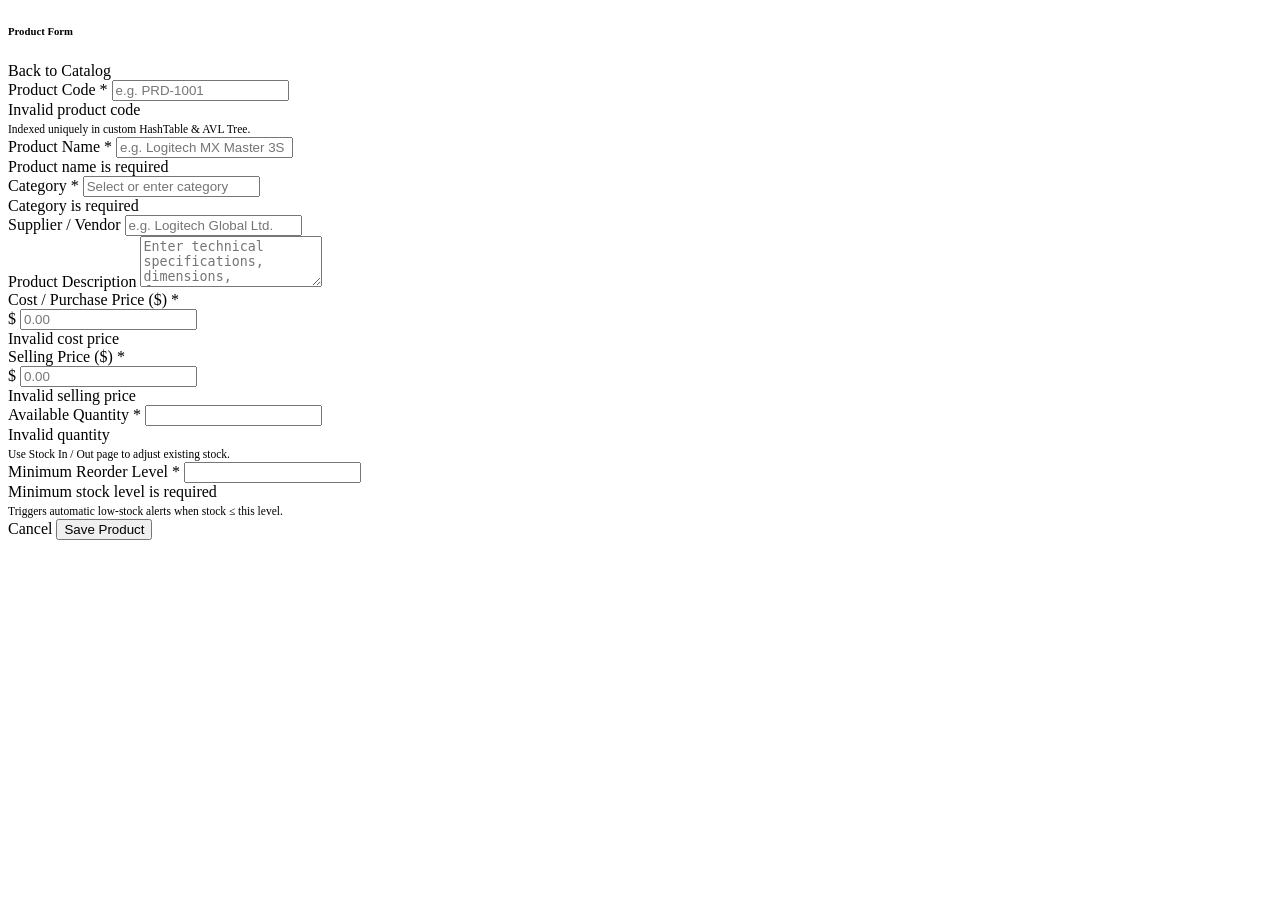
<file: src/main/resources/templates/products/form.html>
<!DOCTYPE html>
<html lang="en" xmlns:th="http://www.thymeleaf.org">
<head th:replace="~{fragments/layout :: head(${isEdit} ? 'Edit Product' : 'Add New Product')}"></head>
<body>

<aside th:replace="~{fragments/layout :: sidebar('products')}"></aside>

<div class="sm-main-wrapper">
    <header th:replace="~{fragments/layout :: topbar(${isEdit} ? 'Edit Product' : 'Add New Product')}"></header>

    <main class="sm-content-area">
        <div th:replace="~{fragments/layout :: alerts}"></div>

        <div class="row justify-content-center">
            <div class="col-12 col-lg-8">
                <div class="sm-card">
                    <div class="sm-card-header">
                        <h6 class="sm-card-title">
                            <i class="bi me-2" th:classappend="${isEdit} ? 'bi-pencil-square text-warning' : 'bi-plus-circle text-primary'"></i>
                            <span th:text="${isEdit} ? 'Edit Existing Product' : 'Create New Product Record'">Product Form</span>
                        </h6>
                        <a th:href="@{/products}" class="btn btn-sm btn-outline-secondary">
                            <i class="bi bi-arrow-left me-1"></i> Back to Catalog
                        </a>
                    </div>

                    <div class="sm-card-body">
                        <form th:action="${isEdit} ? @{/products/{id}(id=${productDto.id})} : @{/products}"
                              th:object="${productDto}" method="post">

                            <div class="row g-3 mb-3">
                                <!-- Product Code -->
                                <div class="col-12 col-md-6">
                                    <label for="productCode" class="form-label fw-semibold small">Product Code <span class="text-danger">*</span></label>
                                    <input type="text" class="form-control" th:field="*{productCode}" id="productCode"
                                           placeholder="e.g. PRD-1001" th:classappend="${#fields.hasErrors('productCode')} ? 'is-invalid'">
                                    <div class="invalid-feedback" th:errors="*{productCode}">Invalid product code</div>
                                    <small class="text-muted" style="font-size: 0.72rem;">Indexed uniquely in custom HashTable & AVL Tree.</small>
                                </div>

                                <!-- Product Name -->
                                <div class="col-12 col-md-6">
                                    <label for="name" class="form-label fw-semibold small">Product Name <span class="text-danger">*</span></label>
                                    <input type="text" class="form-control" th:field="*{name}" id="name"
                                           placeholder="e.g. Logitech MX Master 3S" th:classappend="${#fields.hasErrors('name')} ? 'is-invalid'">
                                    <div class="invalid-feedback" th:errors="*{name}">Product name is required</div>
                                </div>
                            </div>

                            <div class="row g-3 mb-3">
                                <!-- Category -->
                                <div class="col-12 col-md-6">
                                    <label for="category" class="form-label fw-semibold small">Category <span class="text-danger">*</span></label>
                                    <input type="text" list="categoryOptions" class="form-control" th:field="*{category}" id="category"
                                           placeholder="Select or enter category" th:classappend="${#fields.hasErrors('category')} ? 'is-invalid'">
                                    <datalist id="categoryOptions">
                                        <option value="Electronics"></option>
                                        <option value="Stationery"></option>
                                        <option value="Grocery"></option>
                                        <option value="Accessories"></option>
                                        <option value="Home Appliances"></option>
                                    </datalist>
                                    <div class="invalid-feedback" th:errors="*{category}">Category is required</div>
                                </div>

                                <!-- Supplier -->
                                <div class="col-12 col-md-6">
                                    <label for="supplier" class="form-label fw-semibold small">Supplier / Vendor</label>
                                    <input type="text" class="form-control" th:field="*{supplier}" id="supplier"
                                           placeholder="e.g. Logitech Global Ltd.">
                                </div>
                            </div>

                            <!-- Description -->
                            <div class="mb-3">
                                <label for="description" class="form-label fw-semibold small">Product Description</label>
                                <textarea class="form-control" th:field="*{description}" id="description" rows="3"
                                          placeholder="Enter technical specifications, dimensions, features..."></textarea>
                            </div>

                            <div class="row g-3 mb-3">
                                <!-- Purchase Price -->
                                <div class="col-12 col-md-6">
                                    <label for="purchasePrice" class="form-label fw-semibold small">Cost / Purchase Price ($) <span class="text-danger">*</span></label>
                                    <div class="input-group">
                                        <span class="input-group-text bg-light">$</span>
                                        <input type="number" step="0.01" class="form-control" th:field="*{purchasePrice}" id="purchasePrice"
                                               placeholder="0.00" th:classappend="${#fields.hasErrors('purchasePrice')} ? 'is-invalid'">
                                    </div>
                                    <div class="text-danger small mt-1" th:errors="*{purchasePrice}">Invalid cost price</div>
                                </div>

                                <!-- Selling Price -->
                                <div class="col-12 col-md-6">
                                    <label for="sellingPrice" class="form-label fw-semibold small">Selling Price ($) <span class="text-danger">*</span></label>
                                    <div class="input-group">
                                        <span class="input-group-text bg-light">$</span>
                                        <input type="number" step="0.01" class="form-control" th:field="*{sellingPrice}" id="sellingPrice"
                                               placeholder="0.00" th:classappend="${#fields.hasErrors('sellingPrice')} ? 'is-invalid'">
                                    </div>
                                    <div class="text-danger small mt-1" th:errors="*{sellingPrice}">Invalid selling price</div>
                                </div>
                            </div>

                            <div class="row g-3 mb-4">
                                <!-- Initial / Available Quantity -->
                                <div class="col-12 col-md-6">
                                    <label for="availableQuantity" class="form-label fw-semibold small">
                                        <span th:text="${isEdit} ? 'Current Stock Quantity' : 'Initial Stock Quantity'">Available Quantity</span>
                                        <span class="text-danger">*</span>
                                    </label>
                                    <input type="number" class="form-control" th:field="*{availableQuantity}" id="availableQuantity"
                                           min="0" th:classappend="${#fields.hasErrors('availableQuantity')} ? 'is-invalid'"
                                           th:readonly="${isEdit}">
                                    <div class="invalid-feedback" th:errors="*{availableQuantity}">Invalid quantity</div>
                                    <small th:if="${isEdit}" class="text-muted" style="font-size: 0.72rem;">Use Stock In / Out page to adjust existing stock.</small>
                                </div>

                                <!-- Minimum Stock Level -->
                                <div class="col-12 col-md-6">
                                    <label for="minStockLevel" class="form-label fw-semibold small">Minimum Reorder Level <span class="text-danger">*</span></label>
                                    <input type="number" class="form-control" th:field="*{minStockLevel}" id="minStockLevel"
                                           min="0" th:classappend="${#fields.hasErrors('minStockLevel')} ? 'is-invalid'">
                                    <div class="invalid-feedback" th:errors="*{minStockLevel}">Minimum stock level is required</div>
                                    <small class="text-muted" style="font-size: 0.72rem;">Triggers automatic low-stock alerts when stock &le; this level.</small>
                                </div>
                            </div>

                            <div class="d-flex justify-content-end gap-2 border-top pt-3">
                                <a th:href="@{/products}" class="btn btn-light border">Cancel</a>
                                <button type="submit" class="btn btn-primary px-4 fw-semibold">
                                    <i class="bi bi-check2-circle me-1"></i>
                                    <span th:text="${isEdit} ? 'Update Product & Rebuild DSA Indexes' : 'Save Product & Index in DSA'">Save Product</span>
                                </button>
                            </div>
                        </form>
                    </div>
                </div>
            </div>
        </div>

    </main>
</div>

<div th:replace="~{fragments/layout :: scripts}"></div>

</body>
</html>
</file>
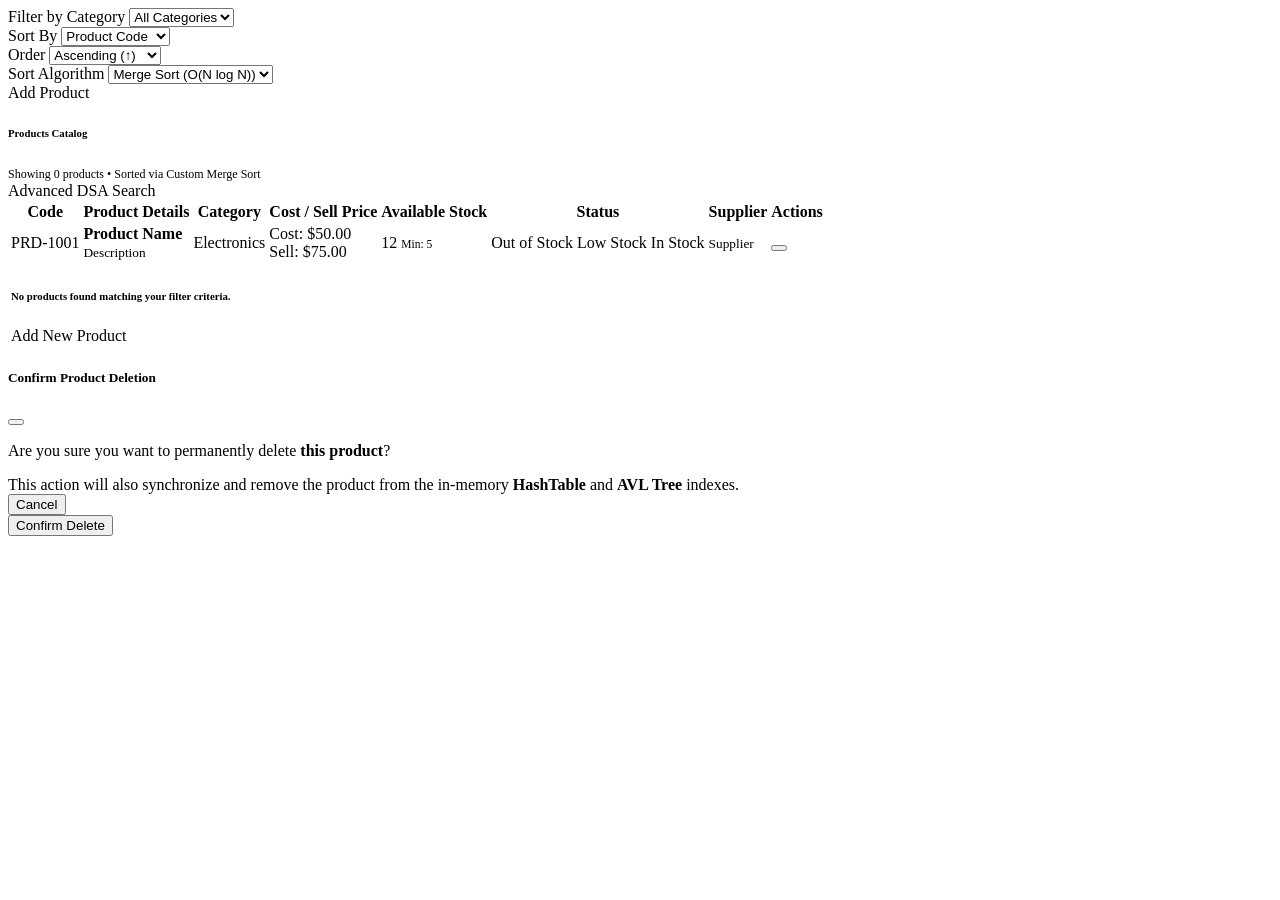
<file: src/main/resources/templates/products/list.html>
<!DOCTYPE html>
<html lang="en" xmlns:th="http://www.thymeleaf.org">
<head th:replace="~{fragments/layout :: head('Product Catalog')}"></head>
<body>

<aside th:replace="~{fragments/layout :: sidebar('products')}"></aside>

<div class="sm-main-wrapper">
    <header th:replace="~{fragments/layout :: topbar('Product Catalog & Inventory')}"></header>

    <main class="sm-content-area">
        <div th:replace="~{fragments/layout :: alerts}"></div>

        <!-- Filter and Sort Control Bar -->
        <div class="sm-card mb-4">
            <div class="sm-card-body p-3">
                <form th:action="@{/products}" method="get" class="row g-2 align-items-center">
                    <!-- Category Filter -->
                    <div class="col-12 col-md-3">
                        <label class="form-label small text-muted mb-1 fw-semibold">Filter by Category</label>
                        <select name="category" class="form-select form-select-sm" onchange="this.form.submit()">
                            <option value="">All Categories</option>
                            <option th:each="cat : ${categories}" th:value="${cat}" th:text="${cat}"
                                    th:selected="${cat == selectedCategory}"></option>
                        </select>
                    </div>

                    <!-- Sort Attribute -->
                    <div class="col-12 col-md-3">
                        <label class="form-label small text-muted mb-1 fw-semibold">Sort By</label>
                        <select name="sortBy" class="form-select form-select-sm" onchange="this.form.submit()">
                            <option value="code" th:selected="${selectedSortBy == 'code'}">Product Code</option>
                            <option value="name" th:selected="${selectedSortBy == 'name'}">Product Name</option>
                            <option value="price" th:selected="${selectedSortBy == 'price'}">Selling Price</option>
                            <option value="quantity" th:selected="${selectedSortBy == 'quantity'}">Stock Quantity</option>
                            <option value="category" th:selected="${selectedSortBy == 'category'}">Category</option>
                        </select>
                    </div>

                    <!-- Sort Order -->
                    <div class="col-12 col-md-2">
                        <label class="form-label small text-muted mb-1 fw-semibold">Order</label>
                        <select name="direction" class="form-select form-select-sm" onchange="this.form.submit()">
                            <option value="asc" th:selected="${selectedDirection == 'asc'}">Ascending (&uarr;)</option>
                            <option value="desc" th:selected="${selectedDirection == 'desc'}">Descending (&darr;)</option>
                        </select>
                    </div>

                    <!-- Custom Sorting Algorithm Selector -->
                    <div class="col-12 col-md-2">
                        <label class="form-label small text-muted mb-1 fw-semibold">Sort Algorithm</label>
                        <select name="algorithm" class="form-select form-select-sm border-primary" onchange="this.form.submit()">
                            <option value="merge" th:selected="${selectedAlgorithm == 'merge'}">Merge Sort (O(N log N))</option>
                            <option value="quick" th:selected="${selectedAlgorithm == 'quick'}">Quick Sort (O(N log N))</option>
                        </select>
                    </div>

                    <!-- Add Product Button -->
                    <div class="col-12 col-md-2 d-flex align-items-end justify-content-md-end mt-3 mt-md-0">
                        <a th:href="@{/products/new}" class="btn btn-sm btn-primary w-100">
                            <i class="bi bi-plus-lg me-1"></i> Add Product
                        </a>
                    </div>
                </form>
            </div>
        </div>

        <!-- Products Table Card -->
        <div class="sm-card">
            <div class="sm-card-header">
                <div>
                    <h6 class="sm-card-title mb-0">Products Catalog</h6>
                    <small class="text-muted" style="font-size: 0.75rem;">
                        Showing <span th:text="${products.size()}">0</span> products &bull;
                        Sorted via <span class="badge bg-primary-subtle text-primary" th:text="${selectedAlgorithm == 'quick' ? 'Custom Quick Sort' : 'Custom Merge Sort'}">Custom Merge Sort</span>
                    </small>
                </div>
                <div class="d-flex gap-2">
                    <a th:href="@{/search}" class="btn btn-sm btn-outline-secondary">
                        <i class="bi bi-search me-1"></i> Advanced DSA Search
                    </a>
                </div>
            </div>

            <div class="table-responsive">
                <table class="table sm-table">
                    <thead>
                        <tr>
                            <th>Code</th>
                            <th>Product Details</th>
                            <th>Category</th>
                            <th>Cost / Sell Price</th>
                            <th>Available Stock</th>
                            <th>Status</th>
                            <th>Supplier</th>
                            <th class="text-end">Actions</th>
                        </tr>
                    </thead>
                    <tbody>
                        <tr th:each="product : ${products}">
                            <td>
                                <span class="font-monospace fw-bold text-dark" th:text="${product.productCode}">PRD-1001</span>
                            </td>
                            <td>
                                <strong th:text="${product.name}">Product Name</strong><br>
                                <small class="text-muted text-truncate d-inline-block" style="max-width: 250px;" th:text="${product.description}">Description</small>
                            </td>
                            <td>
                                <span class="badge bg-light text-secondary border" th:text="${product.category}">Electronics</span>
                            </td>
                            <td>
                                <div class="small text-muted">Cost: <span th:text="'$' + ${#numbers.formatDecimal(product.purchasePrice, 1, 'COMMA', 2, 'POINT')}">$50.00</span></div>
                                <div class="fw-bold text-dark">Sell: <span th:text="'$' + ${#numbers.formatDecimal(product.sellingPrice, 1, 'COMMA', 2, 'POINT')}">$75.00</span></div>
                            </td>
                            <td>
                                <span class="fw-bold fs-6" th:text="${product.availableQuantity}">12</span>
                                <small class="text-muted d-block" style="font-size: 0.72rem;" th:text="'Min: ' + ${product.minStockLevel}">Min: 5</small>
                            </td>
                            <td>
                                <span th:if="${product.outOfStock}" class="badge badge-out-of-stock">Out of Stock</span>
                                <span th:if="${product.lowStock && !product.outOfStock}" class="badge badge-low-stock">Low Stock</span>
                                <span th:if="${!product.lowStock && !product.outOfStock}" class="badge badge-in-stock">In Stock</span>
                            </td>
                            <td>
                                <small class="text-muted" th:text="${product.supplier != null ? product.supplier : 'N/A'}">Supplier</small>
                            </td>
                            <td class="text-end">
                                <div class="btn-group btn-group-sm">
                                    <a th:href="@{/products/{id}/edit(id=${product.id})}" class="btn btn-outline-secondary" title="Edit Product">
                                        <i class="bi bi-pencil-fill"></i>
                                    </a>
                                    <button type="button" class="btn btn-outline-danger" title="Delete Product"
                                            th:data-id="${product.id}"
                                            th:data-name="${product.name}"
                                            onclick="confirmDelete(this.getAttribute('data-id'), this.getAttribute('data-name'))">
                                        <i class="bi bi-trash-fill"></i>
                                    </button>
                                </div>
                            </td>
                        </tr>
                        <tr th:if="${#lists.isEmpty(products)}">
                            <td colspan="8" class="text-center py-5 text-muted">
                                <i class="bi bi-inbox fs-1 d-block mb-2 text-secondary"></i>
                                <h6>No products found matching your filter criteria.</h6>
                                <a th:href="@{/products/new}" class="btn btn-sm btn-primary mt-2">Add New Product</a>
                            </td>
                        </tr>
                    </tbody>
                </table>
            </div>
        </div>

    </main>
</div>

<!-- Delete Confirmation Modal -->
<div class="modal fade" id="deleteModal" tabindex="-1" aria-hidden="true">
    <div class="modal-dialog modal-dialog-centered">
        <div class="modal-content">
            <div class="modal-header">
                <h5 class="modal-title fw-bold text-danger"><i class="bi bi-exclamation-triangle-fill me-2"></i>Confirm Product Deletion</h5>
                <button type="button" class="btn-close" data-bs-dismiss="modal"></button>
            </div>
            <div class="modal-body">
                <p>Are you sure you want to permanently delete <strong id="deleteProductName">this product</strong>?</p>
                <div class="alert alert-warning small mb-0">
                    <i class="bi bi-info-circle me-1"></i>
                    This action will also synchronize and remove the product from the in-memory <strong>HashTable</strong> and <strong>AVL Tree</strong> indexes.
                </div>
            </div>
            <div class="modal-footer">
                <button type="button" class="btn btn-light border" data-bs-dismiss="modal">Cancel</button>
                <form id="deleteForm" method="post" action="">
                    <button type="submit" class="btn btn-danger">Confirm Delete</button>
                </form>
            </div>
        </div>
    </div>
</div>

<div th:replace="~{fragments/layout :: scripts}"></div>

<script>
function confirmDelete(productId, productName) {
    document.getElementById('deleteProductName').innerText = productName;
    document.getElementById('deleteForm').action = '/products/' + productId + '/delete';
    const modal = new bootstrap.Modal(document.getElementById('deleteModal'));
    modal.show();
}
</script>

</body>
</html>
</file>
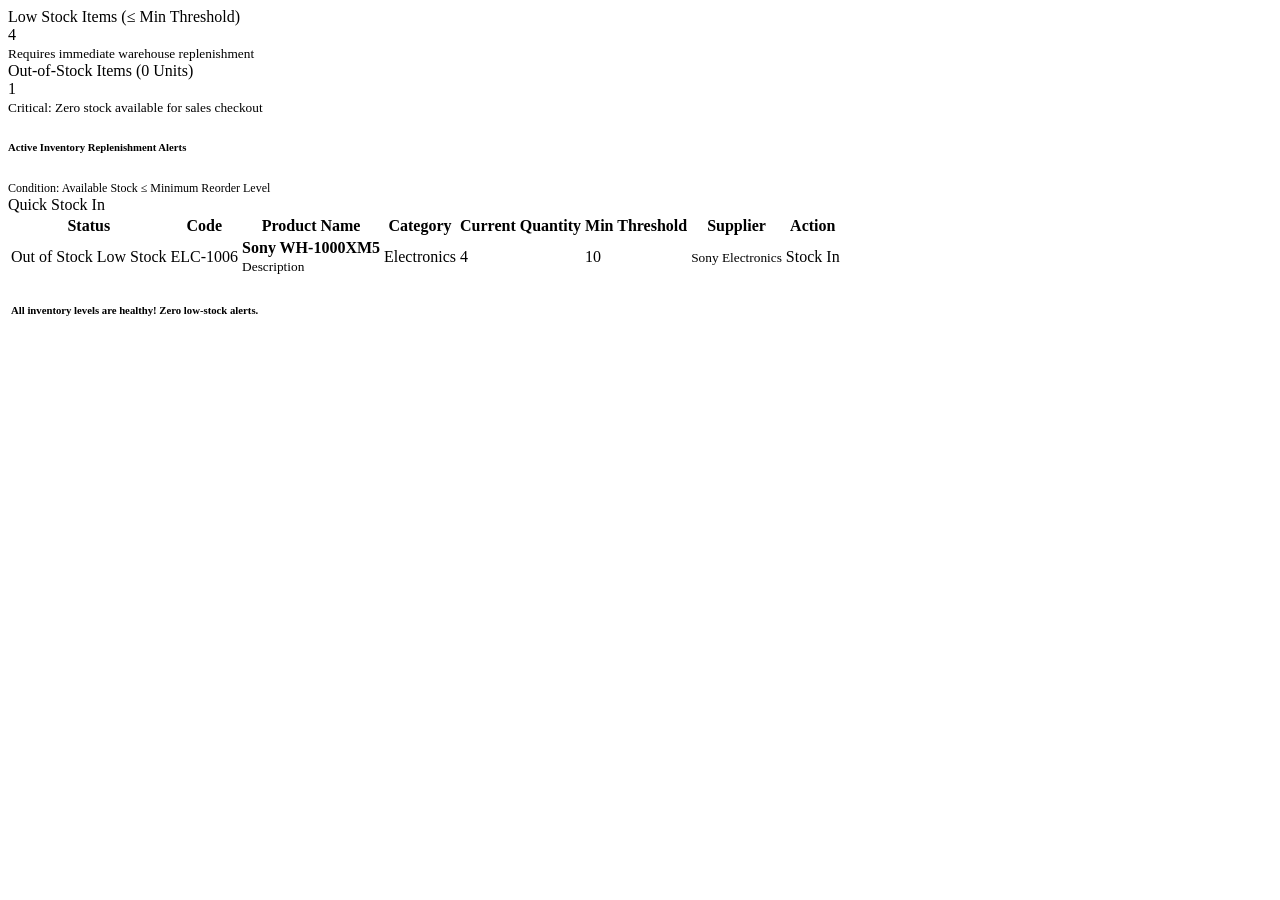
<file: src/main/resources/templates/products/low_stock.html>
<!DOCTYPE html>
<html lang="en" xmlns:th="http://www.thymeleaf.org">
<head th:replace="~{fragments/layout :: head('Low Stock Alerts')}"></head>
<body>

<aside th:replace="~{fragments/layout :: sidebar('low-stock')}"></aside>

<div class="sm-main-wrapper">
    <header th:replace="~{fragments/layout :: topbar('Automated Low Stock & Depletion Alerts')}"></header>

    <main class="sm-content-area">
        <div th:replace="~{fragments/layout :: alerts}"></div>

        <!-- Summary Banner -->
        <div class="row g-3 mb-4">
            <div class="col-12 col-md-6">
                <div class="sm-stat-card border-warning d-flex align-items-center justify-content-between">
                    <div>
                        <div class="sm-stat-label text-warning">Low Stock Items (&le; Min Threshold)</div>
                        <div class="sm-stat-value text-warning" th:text="${lowStockProducts.size()}">4</div>
                        <small class="text-muted">Requires immediate warehouse replenishment</small>
                    </div>
                    <div class="sm-stat-icon bg-warning-subtle text-warning">
                        <i class="bi bi-exclamation-triangle-fill"></i>
                    </div>
                </div>
            </div>

            <div class="col-12 col-md-6">
                <div class="sm-stat-card border-danger d-flex align-items-center justify-content-between">
                    <div>
                        <div class="sm-stat-label text-danger">Out-of-Stock Items (0 Units)</div>
                        <div class="sm-stat-value text-danger" th:text="${outOfStockProducts.size()}">1</div>
                        <small class="text-muted">Critical: Zero stock available for sales checkout</small>
                    </div>
                    <div class="sm-stat-icon bg-danger-subtle text-danger">
                        <i class="bi bi-x-circle-fill"></i>
                    </div>
                </div>
            </div>
        </div>

        <!-- Low Stock Products Table -->
        <div class="sm-card">
            <div class="sm-card-header">
                <div>
                    <h6 class="sm-card-title text-danger mb-0"><i class="bi bi-bell-fill me-2"></i>Active Inventory Replenishment Alerts</h6>
                    <small class="text-muted" style="font-size: 0.75rem;">Condition: Available Stock &le; Minimum Reorder Level</small>
                </div>
                <a th:href="@{/stock}" class="btn btn-sm btn-primary">
                    <i class="bi bi-arrow-down-circle me-1"></i> Quick Stock In
                </a>
            </div>

            <div class="table-responsive">
                <table class="table sm-table">
                    <thead>
                        <tr>
                            <th>Status</th>
                            <th>Code</th>
                            <th>Product Name</th>
                            <th>Category</th>
                            <th class="text-center">Current Quantity</th>
                            <th class="text-center">Min Threshold</th>
                            <th>Supplier</th>
                            <th class="text-end">Action</th>
                        </tr>
                    </thead>
                    <tbody>
                        <tr th:each="product : ${lowStockProducts}">
                            <td>
                                <span th:if="${product.availableQuantity <= 0}" class="badge badge-out-of-stock">
                                    <i class="bi bi-x-circle me-1"></i> Out of Stock
                                </span>
                                <span th:if="${product.availableQuantity > 0}" class="badge badge-low-stock">
                                    <i class="bi bi-exclamation-triangle me-1"></i> Low Stock
                                </span>
                            </td>
                            <td>
                                <span class="font-monospace fw-bold" th:text="${product.productCode}">ELC-1006</span>
                            </td>
                            <td>
                                <strong th:text="${product.name}">Sony WH-1000XM5</strong><br>
                                <small class="text-muted" th:text="${product.description}">Description</small>
                            </td>
                            <td><span class="badge bg-light text-secondary border" th:text="${product.category}">Electronics</span></td>
                            <td class="text-center">
                                <span class="fs-6 fw-bold"
                                      th:classappend="${product.availableQuantity <= 0 ? 'text-danger' : 'text-warning'}"
                                      th:text="${product.availableQuantity}">4</span>
                            </td>
                            <td class="text-center">
                                <span class="badge bg-secondary-subtle text-dark border" th:text="${product.minStockLevel}">10</span>
                            </td>
                            <td><small class="text-muted" th:text="${product.supplier}">Sony Electronics</small></td>
                            <td class="text-end">
                                <a th:href="@{/stock}" class="btn btn-sm btn-outline-success">
                                    <i class="bi bi-plus-lg me-1"></i> Stock In
                                </a>
                            </td>
                        </tr>
                        <tr th:if="${#lists.isEmpty(lowStockProducts)}">
                            <td colspan="8" class="text-center py-5 text-muted">
                                <i class="bi bi-check-circle fs-1 text-success d-block mb-2"></i>
                                <h6>All inventory levels are healthy! Zero low-stock alerts.</h6>
                            </td>
                        </tr>
                    </tbody>
                </table>
            </div>
        </div>

    </main>
</div>

<div th:replace="~{fragments/layout :: scripts}"></div>

</body>
</html>
</file>
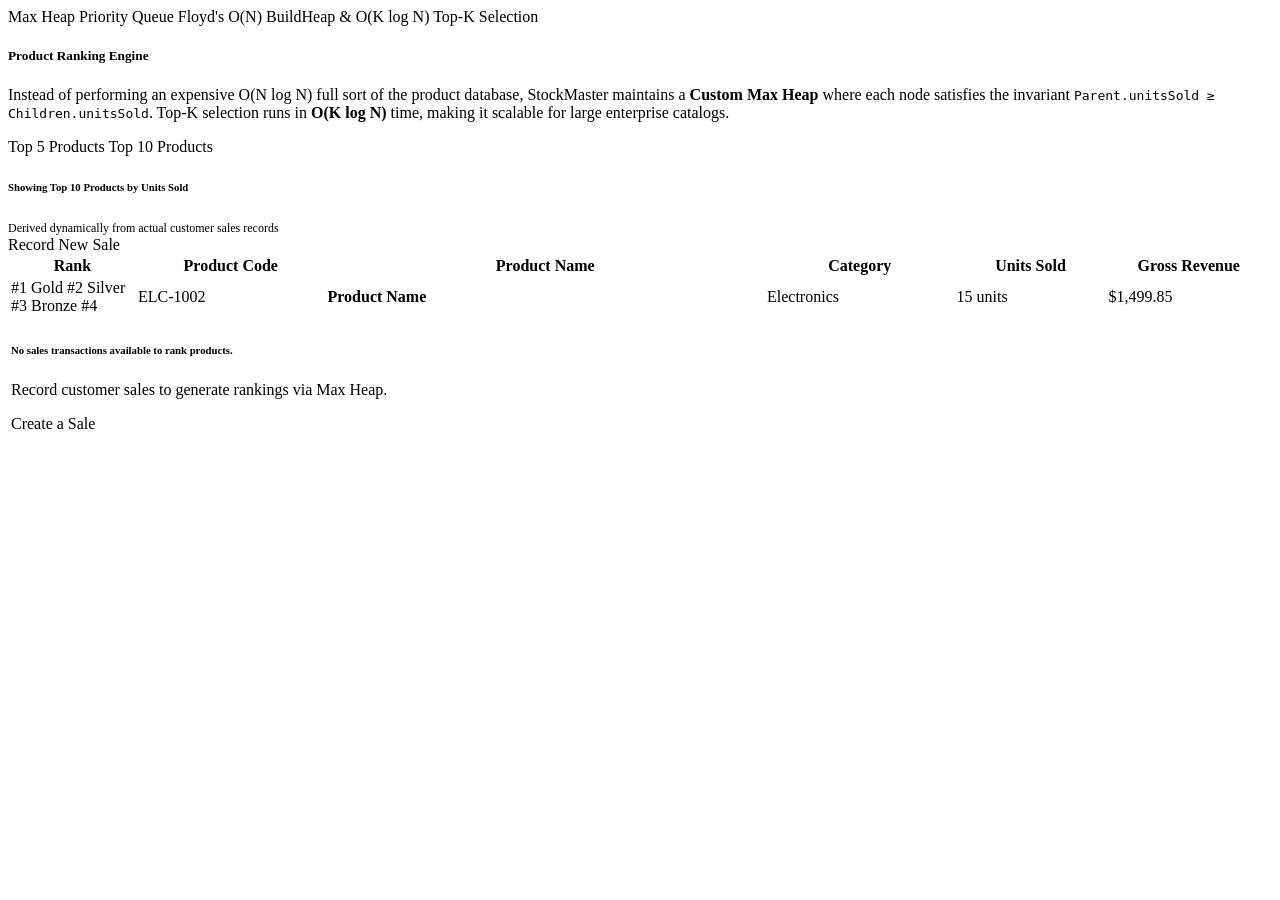
<file: src/main/resources/templates/sales/best_sellers.html>
<!DOCTYPE html>
<html lang="en" xmlns:th="http://www.thymeleaf.org">
<head th:replace="~{fragments/layout :: head('Top Best-Selling Products — Custom MaxHeap')}"></head>
<body>

<aside th:replace="~{fragments/layout :: sidebar('best-sellers')}"></aside>

<div class="sm-main-wrapper">
    <header th:replace="~{fragments/layout :: topbar('Best-Selling Products Ranking — Custom Max Heap')}"></header>

    <main class="sm-content-area">
        <div th:replace="~{fragments/layout :: alerts}"></div>

        <!-- Academic Max Heap Explanation Banner -->
        <div class="sm-card mb-4">
            <div class="sm-card-body p-4">
                <div class="row align-items-center">
                    <div class="col-12 col-md-8">
                        <div class="d-flex align-items-center gap-2 mb-2">
                            <span class="badge bg-warning-subtle text-warning border border-warning fs-6"><i class="bi bi-trophy-fill me-1"></i>Max Heap Priority Queue</span>
                            <span class="badge bg-primary-subtle text-primary border border-primary-subtle">Floyd's O(N) BuildHeap & O(K log N) Top-K Selection</span>
                        </div>
                        <h5 class="fw-bold text-dark mb-1">Product Ranking Engine</h5>
                        <p class="text-secondary small mb-0">
                            Instead of performing an expensive O(N log N) full sort of the product database, StockMaster maintains a
                            <strong>Custom Max Heap</strong> where each node satisfies the invariant <code>Parent.unitsSold &ge; Children.unitsSold</code>.
                            Top-K selection runs in <strong>O(K log N)</strong> time, making it scalable for large enterprise catalogs.
                        </p>
                    </div>
                    <div class="col-12 col-md-4 text-md-end mt-3 mt-md-0">
                        <!-- Top 5 / Top 10 Toggle -->
                        <div class="btn-group" role="group">
                            <a th:href="@{/sales/best-sellers(limit=5)}" class="btn btn-sm"
                               th:classappend="${limit == 5} ? 'btn-primary' : 'btn-outline-primary'">Top 5 Products</a>
                            <a th:href="@{/sales/best-sellers(limit=10)}" class="btn btn-sm"
                               th:classappend="${limit == 10} ? 'btn-primary' : 'btn-outline-primary'">Top 10 Products</a>
                        </div>
                    </div>
                </div>
            </div>
        </div>

        <!-- Best Sellers Leaderboard Table -->
        <div class="sm-card">
            <div class="sm-card-header">
                <div>
                    <h6 class="sm-card-title mb-0">
                        <i class="bi bi-award-fill text-warning me-2"></i>
                        Showing Top <span th:text="${limit}">10</span> Products by Units Sold
                    </h6>
                    <small class="text-muted" style="font-size: 0.75rem;">Derived dynamically from actual customer sales records</small>
                </div>
                <a th:href="@{/sales/new}" class="btn btn-sm btn-primary">
                    <i class="bi bi-cart-plus me-1"></i> Record New Sale
                </a>
            </div>

            <div class="table-responsive">
                <table class="table sm-table">
                    <thead>
                        <tr>
                            <th style="width: 10%;">Rank</th>
                            <th style="width: 15%;">Product Code</th>
                            <th style="width: 35%;">Product Name</th>
                            <th style="width: 15%;">Category</th>
                            <th style="width: 12%;" class="text-end">Units Sold</th>
                            <th style="width: 13%;" class="text-end">Gross Revenue</th>
                        </tr>
                    </thead>
                    <tbody>
                        <tr th:each="product, stat : ${bestSellers}">
                            <td>
                                <span th:if="${stat.index == 0}" class="badge bg-warning text-dark fs-6">
                                    <i class="bi bi-trophy-fill me-1"></i> #1 Gold
                                </span>
                                <span th:if="${stat.index == 1}" class="badge bg-secondary text-white fs-6">
                                    <i class="bi bi-award me-1"></i> #2 Silver
                                </span>
                                <span th:if="${stat.index == 2}" class="badge bg-danger-subtle text-danger border border-danger-subtle fs-6">
                                    <i class="bi bi-award me-1"></i> #3 Bronze
                                </span>
                                <span th:if="${stat.index >= 3}" class="badge bg-light text-dark border" th:text="'#' + ${stat.count}">
                                    #4
                                </span>
                            </td>
                            <td>
                                <span class="font-monospace fw-bold text-dark" th:text="${product.productCode}">ELC-1002</span>
                            </td>
                            <td>
                                <strong th:text="${product.productName}">Product Name</strong>
                            </td>
                            <td>
                                <span class="badge bg-light text-secondary border" th:text="${product.category}">Electronics</span>
                            </td>
                            <td class="text-end">
                                <span class="fw-bold fs-6 text-primary" th:text="${product.unitsSold} + ' units'">15 units</span>
                            </td>
                            <td class="text-end">
                                <span class="fw-bold text-success fs-6" th:text="'$' + ${#numbers.formatDecimal(product.totalRevenue, 1, 'COMMA', 2, 'POINT')}">$1,499.85</span>
                            </td>
                        </tr>
                        <tr th:if="${#lists.isEmpty(bestSellers)}">
                            <td colspan="6" class="text-center py-5 text-muted">
                                <i class="bi bi-inbox fs-1 d-block mb-2 text-secondary"></i>
                                <h6>No sales transactions available to rank products.</h6>
                                <p class="small text-muted mb-3">Record customer sales to generate rankings via Max Heap.</p>
                                <a th:href="@{/sales/new}" class="btn btn-sm btn-primary">Create a Sale</a>
                            </td>
                        </tr>
                    </tbody>
                </table>
            </div>
        </div>

    </main>
</div>

<div th:replace="~{fragments/layout :: scripts}"></div>

</body>
</html>
</file>
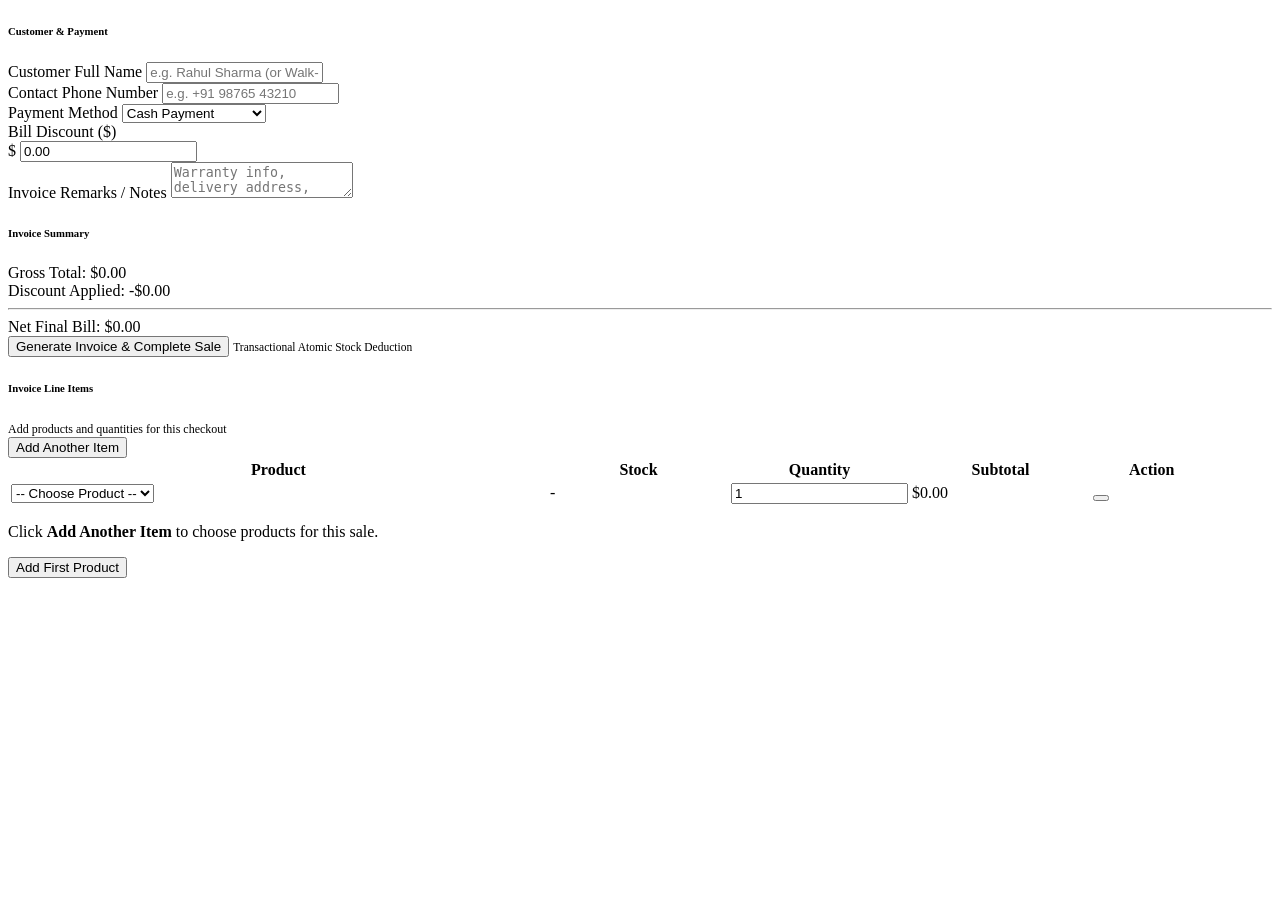
<file: src/main/resources/templates/sales/create.html>
<!DOCTYPE html>
<html lang="en" xmlns:th="http://www.thymeleaf.org">
<head th:replace="~{fragments/layout :: head('Point of Sale (POS) — New Sale')}"></head>
<body>

<aside th:replace="~{fragments/layout :: sidebar('pos')}"></aside>

<div class="sm-main-wrapper">
    <header th:replace="~{fragments/layout :: topbar('Point of Sale (POS) Checkout')}"></header>

    <main class="sm-content-area">
        <div th:replace="~{fragments/layout :: alerts}"></div>

        <form th:action="@{/sales}" th:object="${saleRequest}" method="post" id="posForm">
            <div class="row g-4">
                <!-- Customer & Payment Details Card -->
                <div class="col-12 col-lg-4">
                    <div class="sm-card">
                        <div class="sm-card-header">
                            <h6 class="sm-card-title"><i class="bi bi-person-badge text-primary me-2"></i>Customer & Payment</h6>
                        </div>
                        <div class="sm-card-body">
                            <div class="mb-3">
                                <label for="customerName" class="form-label fw-semibold small">Customer Full Name</label>
                                <input type="text" class="form-control" th:field="*{customerName}" id="customerName"
                                       placeholder="e.g. Rahul Sharma (or Walk-in)">
                            </div>

                            <div class="mb-3">
                                <label for="customerPhone" class="form-label fw-semibold small">Contact Phone Number</label>
                                <input type="text" class="form-control" th:field="*{customerPhone}" id="customerPhone"
                                       placeholder="e.g. +91 98765 43210">
                            </div>

                            <div class="mb-3">
                                <label for="paymentMethod" class="form-label fw-semibold small">Payment Method</label>
                                <select class="form-select" th:field="*{paymentMethod}" id="paymentMethod">
                                    <option value="CASH">Cash Payment</option>
                                    <option value="CARD">Debit / Credit Card</option>
                                    <option value="UPI">UPI / Digital QR</option>
                                    <option value="BANK_TRANSFER">Direct Bank Transfer</option>
                                </select>
                            </div>

                            <div class="mb-3">
                                <label for="discountAmount" class="form-label fw-semibold small">Bill Discount ($)</label>
                                <div class="input-group">
                                    <span class="input-group-text bg-light">$</span>
                                    <input type="number" step="0.01" min="0" class="form-control" th:field="*{discountAmount}" id="discountAmount"
                                           value="0.00" oninput="calculateTotals()">
                                </div>
                            </div>

                            <div class="mb-3">
                                <label for="notes" class="form-label fw-semibold small">Invoice Remarks / Notes</label>
                                <textarea class="form-control" th:field="*{notes}" id="notes" rows="2"
                                          placeholder="Warranty info, delivery address, notes..."></textarea>
                            </div>
                        </div>
                    </div>

                    <!-- Live Summary Checkout Box -->
                    <div class="sm-card border-primary">
                        <div class="sm-card-header bg-primary-subtle text-primary">
                            <h6 class="sm-card-title text-primary"><i class="bi bi-calculator me-2"></i>Invoice Summary</h6>
                        </div>
                        <div class="sm-card-body">
                            <div class="d-flex justify-content-between mb-2">
                                <span class="text-muted">Gross Total:</span>
                                <span class="fw-bold" id="lblGrossTotal">$0.00</span>
                            </div>
                            <div class="d-flex justify-content-between mb-2">
                                <span class="text-muted">Discount Applied:</span>
                                <span class="text-danger fw-bold" id="lblDiscount">-$0.00</span>
                            </div>
                            <hr>
                            <div class="d-flex justify-content-between align-items-center mb-3">
                                <span class="fs-6 fw-bold">Net Final Bill:</span>
                                <span class="fs-4 fw-bold text-success" id="lblNetTotal">$0.00</span>
                            </div>

                            <button type="submit" class="btn btn-primary w-100 py-2 fw-semibold" id="btnSubmitSale">
                                <i class="bi bi-check-circle-fill me-1"></i> Generate Invoice & Complete Sale
                            </button>
                            <small class="text-muted d-block text-center mt-2" style="font-size: 0.72rem;">
                                <i class="bi bi-shield-check text-success me-1"></i> Transactional Atomic Stock Deduction
                            </small>
                        </div>
                    </div>
                </div>

                <!-- Product Selection & Line Items Card -->
                <div class="col-12 col-lg-8">
                    <div class="sm-card">
                        <div class="sm-card-header d-flex align-items-center justify-content-between">
                            <div>
                                <h6 class="sm-card-title mb-0"><i class="bi bi-cart3 text-primary me-2"></i>Invoice Line Items</h6>
                                <small class="text-muted" style="font-size: 0.75rem;">Add products and quantities for this checkout</small>
                            </div>
                            <button type="button" class="btn btn-sm btn-outline-primary" onclick="addLineItem()">
                                <i class="bi bi-plus-lg me-1"></i> Add Another Item
                            </button>
                        </div>

                        <div class="table-responsive">
                            <table class="table sm-table" id="lineItemsTable">
                                <thead>
                                    <tr>
                                        <th style="width: 45%;">Product</th>
                                        <th style="width: 15%;" class="text-center">Stock</th>
                                        <th style="width: 15%;">Quantity</th>
                                        <th style="width: 15%;" class="text-end">Subtotal</th>
                                        <th style="width: 10%;" class="text-center">Action</th>
                                    </tr>
                                </thead>
                                <tbody id="lineItemsBody">
                                    <!-- Dynamic Rows Inserted Here -->
                                </tbody>
                            </table>
                        </div>

                        <div id="emptyLineItemsAlert" class="p-4 text-center text-muted">
                            <i class="bi bi-cart-plus fs-2 text-primary d-block mb-2"></i>
                            <p class="mb-2">Click <strong>Add Another Item</strong> to choose products for this sale.</p>
                            <button type="button" class="btn btn-sm btn-primary" onclick="addLineItem()">
                                Add First Product
                            </button>
                        </div>
                    </div>
                </div>
            </div>
        </form>

    </main>
</div>

<div th:replace="~{fragments/layout :: scripts}"></div>

<!-- Available Products JSON for Dynamic POS JavaScript -->
<script th:inline="javascript">
/*<![CDATA[*/
const availableProducts = /*[[${availableProducts}]]*/ [];
let rowCounter = 0;

function addLineItem() {
    document.getElementById('emptyLineItemsAlert').classList.add('d-none');
    const tbody = document.getElementById('lineItemsBody');
    const rowIndex = rowCounter++;

    let productOptions = '<option value="">-- Choose Product --</option>';
    availableProducts.forEach(p => {
        productOptions += `<option value="${p.id}" data-price="${p.sellingPrice}" data-stock="${p.availableQuantity}">
            ${p.productCode} - ${p.name} ($${Number(p.sellingPrice).toFixed(2)})
        </option>`;
    });

    const tr = document.createElement('tr');
    tr.id = `row-${rowIndex}`;
    tr.innerHTML = `
        <td>
            <select name="items[${rowIndex}].productId" class="form-select form-select-sm product-select" required onchange="onProductChange(${rowIndex})">
                ${productOptions}
            </select>
        </td>
        <td class="text-center">
            <span class="badge bg-secondary-subtle text-dark border stock-badge" id="stock-${rowIndex}">-</span>
        </td>
        <td>
            <input type="number" name="items[${rowIndex}].quantity" class="form-control form-select-sm qty-input"
                   id="qty-${rowIndex}" min="1" value="1" required oninput="onQtyChange(${rowIndex})">
        </td>
        <td class="text-end fw-bold subtotal-cell" id="subtotal-${rowIndex}">
            $0.00
        </td>
        <td class="text-center">
            <button type="button" class="btn btn-sm btn-outline-danger p-1" onclick="removeLineItem(${rowIndex})">
                <i class="bi bi-trash"></i>
            </button>
        </td>
    `;
    tbody.appendChild(tr);
    calculateTotals();
}

function removeLineItem(index) {
    const row = document.getElementById(`row-${index}`);
    if (row) {
        row.remove();
    }
    const tbody = document.getElementById('lineItemsBody');
    if (tbody.children.length === 0) {
        document.getElementById('emptyLineItemsAlert').classList.remove('d-none');
    }
    calculateTotals();
}

function onProductChange(index) {
    const row = document.getElementById(`row-${index}`);
    const select = row.querySelector('.product-select');
    const option = select.options[select.selectedIndex];
    const stockBadge = document.getElementById(`stock-${index}`);
    const qtyInput = document.getElementById(`qty-${index}`);

    if (option && option.value) {
        const stock = parseInt(option.getAttribute('data-stock') || '0', 10);
        stockBadge.innerText = stock + ' units';
        qtyInput.max = stock;
        if (parseInt(qtyInput.value || '1', 10) > stock) {
            qtyInput.value = stock;
        }
    } else {
        stockBadge.innerText = '-';
        qtyInput.removeAttribute('max');
    }
    calculateRowSubtotal(index);
}

function onQtyChange(index) {
    const row = document.getElementById(`row-${index}`);
    const select = row.querySelector('.product-select');
    const option = select.options[select.selectedIndex];
    const qtyInput = document.getElementById(`qty-${index}`);

    if (option && option.value) {
        const maxStock = parseInt(option.getAttribute('data-stock') || '0', 10);
        const enteredQty = parseInt(qtyInput.value || '0', 10);
        if (enteredQty > maxStock) {
            alert(`Oversell Warning: Only ${maxStock} units available for ${option.text}`);
            qtyInput.value = maxStock;
        }
    }
    calculateRowSubtotal(index);
}

function calculateRowSubtotal(index) {
    const row = document.getElementById(`row-${index}`);
    if (!row) return;
    const select = row.querySelector('.product-select');
    const option = select.options[select.selectedIndex];
    const qtyInput = document.getElementById(`qty-${index}`);
    const subtotalCell = document.getElementById(`subtotal-${index}`);

    if (option && option.value) {
        const price = parseFloat(option.getAttribute('data-price') || '0');
        const qty = parseInt(qtyInput.value || '0', 10);
        const subtotal = price * qty;
        subtotalCell.innerText = '$' + subtotal.toFixed(2);
        subtotalCell.setAttribute('data-val', subtotal);
    } else {
        subtotalCell.innerText = '$0.00';
        subtotalCell.setAttribute('data-val', '0');
    }
    calculateTotals();
}

function calculateTotals() {
    let gross = 0;
    document.querySelectorAll('.subtotal-cell').forEach(cell => {
        gross += parseFloat(cell.getAttribute('data-val') || '0');
    });

    const discountInput = document.getElementById('discountAmount');
    const discount = parseFloat(discountInput.value || '0');
    const net = Math.max(0, gross - discount);

    document.getElementById('lblGrossTotal').innerText = '$' + gross.toFixed(2);
    document.getElementById('lblDiscount').innerText = '-$' + discount.toFixed(2);
    document.getElementById('lblNetTotal').innerText = '$' + net.toFixed(2);
}

// Initialize with one empty line item on load
document.addEventListener('DOMContentLoaded', function () {
    addLineItem();
});
/*]]>*/
</script>

</body>
</html>
</file>
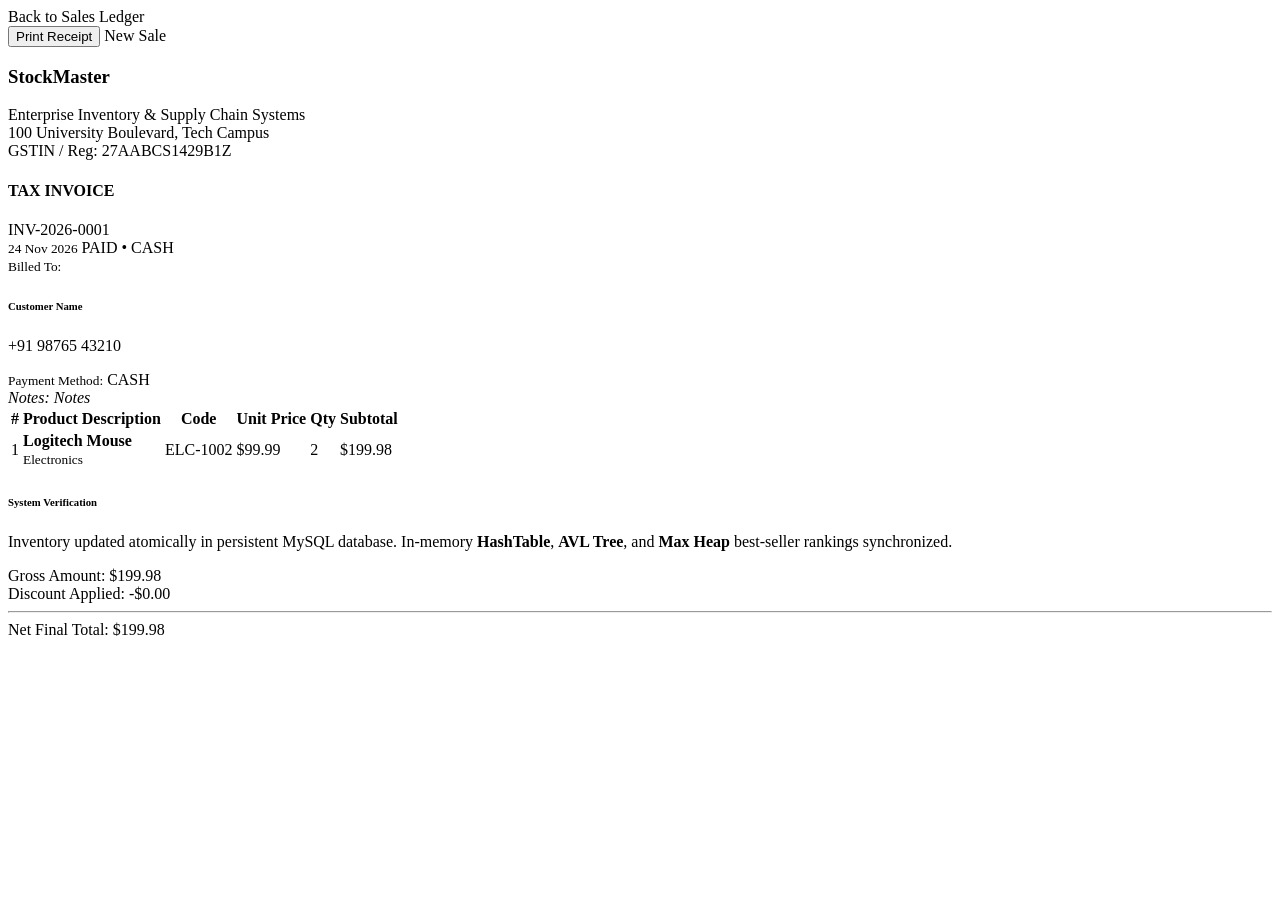
<file: src/main/resources/templates/sales/invoice.html>
<!DOCTYPE html>
<html lang="en" xmlns:th="http://www.thymeleaf.org">
<head th:replace="~{fragments/layout :: head('Tax Invoice #' + ${sale.invoiceNumber})}"></head>
<body>

<aside th:replace="~{fragments/layout :: sidebar('sales')}"></aside>

<div class="sm-main-wrapper">
    <header th:replace="~{fragments/layout :: topbar('Tax Invoice & Payment Receipt')}"></header>

    <main class="sm-content-area">
        <div th:replace="~{fragments/layout :: alerts}"></div>

        <div class="d-flex align-items-center justify-content-between mb-4">
            <a th:href="@{/sales}" class="btn btn-outline-secondary btn-sm">
                <i class="bi bi-arrow-left me-1"></i> Back to Sales Ledger
            </a>
            <div class="d-flex gap-2">
                <button type="button" class="btn btn-outline-primary btn-sm" onclick="window.print()">
                    <i class="bi bi-printer me-1"></i> Print Receipt
                </button>
                <a th:href="@{/sales/new}" class="btn btn-primary btn-sm">
                    <i class="bi bi-plus-lg me-1"></i> New Sale
                </a>
            </div>
        </div>

        <!-- Printable Invoice Sheet -->
        <div class="row justify-content-center">
            <div class="col-12 col-lg-9">
                <div class="sm-card p-4 p-md-5" id="printableInvoice">
                    <!-- Invoice Brand & Header -->
                    <div class="row border-bottom pb-4 mb-4">
                        <div class="col-6">
                            <div class="d-flex align-items-center gap-2 mb-2">
                                <div class="sm-brand-icon">
                                    <i class="bi bi-boxes"></i>
                                </div>
                                <h3 class="fw-bold mb-0 text-dark">StockMaster</h3>
                            </div>
                            <p class="text-secondary small mb-0">
                                Enterprise Inventory & Supply Chain Systems<br>
                                100 University Boulevard, Tech Campus<br>
                                GSTIN / Reg: 27AABCS1429B1Z
                            </p>
                        </div>
                        <div class="col-6 text-end">
                            <h4 class="fw-bold text-primary mb-1">TAX INVOICE</h4>
                            <div class="font-monospace fw-bold fs-6" th:text="${sale.invoiceNumber}">INV-2026-0001</div>
                            <small class="text-muted d-block" th:text="'Date: ' + ${#temporals.format(sale.saleDate, 'dd MMMM yyyy, HH:mm')}">24 Nov 2026</small>
                            <span class="badge bg-success-subtle text-success border border-success mt-2">PAID &bull; <span th:text="${sale.paymentMethod}">CASH</span></span>
                        </div>
                    </div>

                    <!-- Customer Info -->
                    <div class="row mb-4">
                        <div class="col-6">
                            <small class="text-muted fw-semibold text-uppercase d-block mb-1">Billed To:</small>
                            <h6 class="fw-bold mb-1" th:text="${sale.customerName}">Customer Name</h6>
                            <p class="text-secondary small mb-0" th:text="${sale.customerPhone != null && !sale.customerPhone.isBlank() ? sale.customerPhone : 'Walk-in Retail Customer'}">+91 98765 43210</p>
                        </div>
                        <div class="col-6 text-end">
                            <small class="text-muted fw-semibold text-uppercase d-block mb-1">Payment Method:</small>
                            <span class="badge bg-light text-dark border fs-6 font-monospace" th:text="${sale.paymentMethod}">CASH</span>
                            <div th:if="${sale.notes != null && !sale.notes.isBlank()}" class="mt-2 text-muted small">
                                <em>Notes: <span th:text="${sale.notes}">Notes</span></em>
                            </div>
                        </div>
                    </div>

                    <!-- Itemized Table -->
                    <div class="table-responsive mb-4">
                        <table class="table border">
                            <thead class="table-light">
                                <tr>
                                    <th>#</th>
                                    <th>Product Description</th>
                                    <th>Code</th>
                                    <th class="text-end">Unit Price</th>
                                    <th class="text-center">Qty</th>
                                    <th class="text-end">Subtotal</th>
                                </tr>
                            </thead>
                            <tbody>
                                <tr th:each="item, stat : ${sale.items}">
                                    <td th:text="${stat.count}">1</td>
                                    <td>
                                        <strong th:text="${item.product.name}">Logitech Mouse</strong><br>
                                        <small class="text-muted" th:text="${item.product.category}">Electronics</small>
                                    </td>
                                    <td><span class="font-monospace small text-secondary" th:text="${item.product.productCode}">ELC-1002</span></td>
                                    <td class="text-end" th:text="'$' + ${#numbers.formatDecimal(item.unitPrice, 1, 'COMMA', 2, 'POINT')}">$99.99</td>
                                    <td class="text-center fw-bold" th:text="${item.quantity}">2</td>
                                    <td class="text-end fw-bold" th:text="'$' + ${#numbers.formatDecimal(item.subtotal, 1, 'COMMA', 2, 'POINT')}">$199.98</td>
                                </tr>
                            </tbody>
                        </table>
                    </div>

                    <!-- Totals & Signoff -->
                    <div class="row">
                        <div class="col-6">
                            <div class="p-3 bg-light rounded border">
                                <h6 class="fw-bold small mb-1">System Verification</h6>
                                <p class="text-muted small mb-0">
                                    Inventory updated atomically in persistent MySQL database.
                                    In-memory <strong>HashTable</strong>, <strong>AVL Tree</strong>, and <strong>Max Heap</strong> best-seller rankings synchronized.
                                </p>
                            </div>
                        </div>
                        <div class="col-6">
                            <div class="d-flex justify-content-between mb-2">
                                <span class="text-muted">Gross Amount:</span>
                                <span class="fw-bold" th:text="'$' + ${#numbers.formatDecimal(sale.totalAmount, 1, 'COMMA', 2, 'POINT')}">$199.98</span>
                            </div>
                            <div class="d-flex justify-content-between mb-2">
                                <span class="text-muted">Discount Applied:</span>
                                <span class="text-danger fw-bold" th:text="'-$' + ${#numbers.formatDecimal(sale.discountAmount, 1, 'COMMA', 2, 'POINT')}">-$0.00</span>
                            </div>
                            <hr>
                            <div class="d-flex justify-content-between align-items-center">
                                <span class="fs-5 fw-bold">Net Final Total:</span>
                                <span class="fs-4 fw-bold text-success" th:text="'$' + ${#numbers.formatDecimal(sale.netAmount, 1, 'COMMA', 2, 'POINT')}">$199.98</span>
                            </div>
                        </div>
                    </div>
                </div>
            </div>
        </div>

    </main>
</div>

<div th:replace="~{fragments/layout :: scripts}"></div>

</body>
</html>
</file>
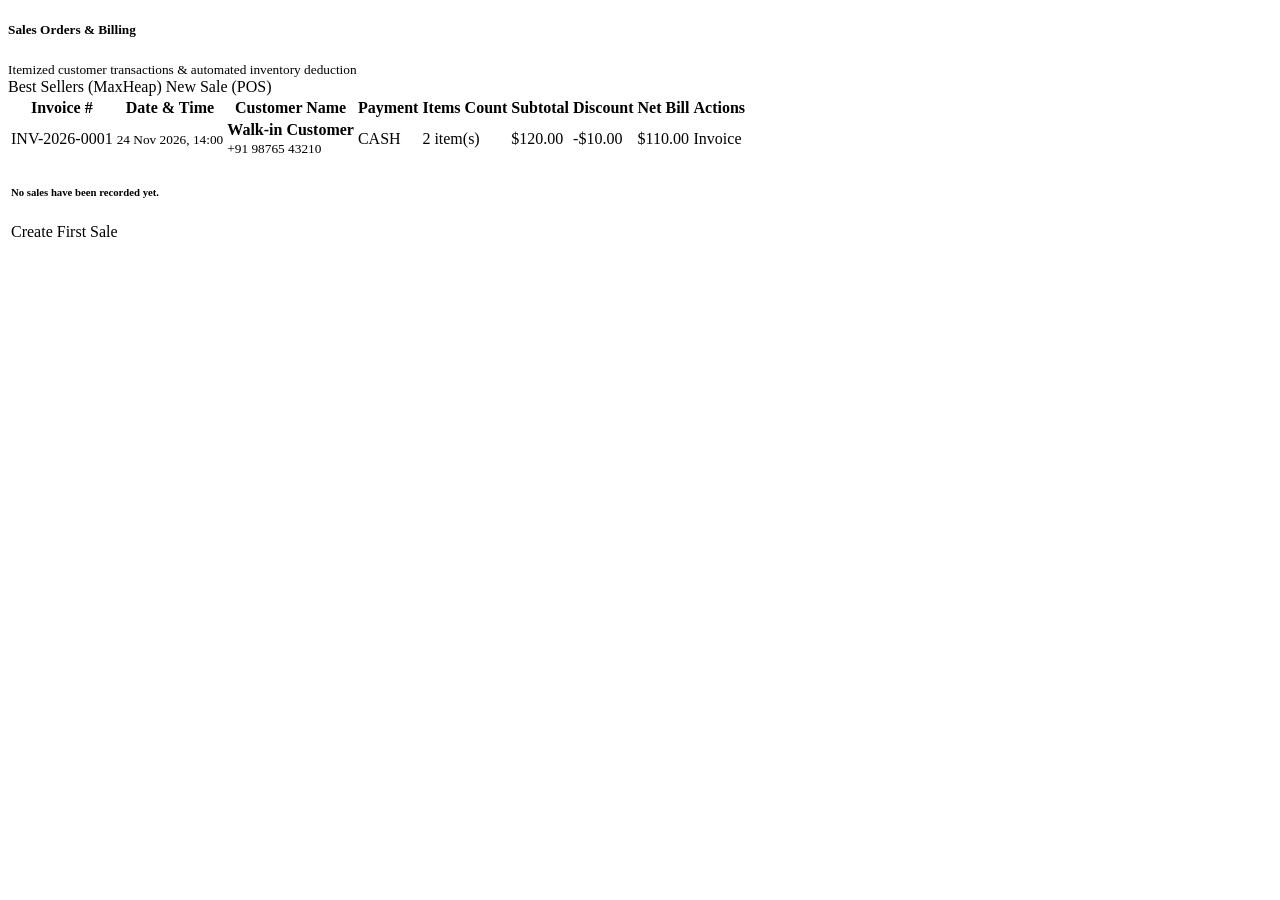
<file: src/main/resources/templates/sales/list.html>
<!DOCTYPE html>
<html lang="en" xmlns:th="http://www.thymeleaf.org">
<head th:replace="~{fragments/layout :: head('Sales Orders & Invoices')}"></head>
<body>

<aside th:replace="~{fragments/layout :: sidebar('sales')}"></aside>

<div class="sm-main-wrapper">
    <header th:replace="~{fragments/layout :: topbar('Sales Invoices & Revenue Ledger')}"></header>

    <main class="sm-content-area">
        <div th:replace="~{fragments/layout :: alerts}"></div>

        <!-- Sales Header & Quick Action -->
        <div class="d-flex align-items-center justify-content-between mb-4">
            <div>
                <h5 class="fw-bold text-dark mb-0"><i class="bi bi-receipt-cutoff text-primary me-2"></i>Sales Orders & Billing</h5>
                <small class="text-muted">Itemized customer transactions & automated inventory deduction</small>
            </div>
            <div class="d-flex gap-2">
                <a th:href="@{/sales/best-sellers}" class="btn btn-outline-warning text-dark btn-sm">
                    <i class="bi bi-trophy-fill text-warning me-1"></i> Best Sellers (MaxHeap)
                </a>
                <a th:href="@{/sales/new}" class="btn btn-primary btn-sm">
                    <i class="bi bi-cart-plus-fill me-1"></i> New Sale (POS)
                </a>
            </div>
        </div>

        <!-- Sales Table Card -->
        <div class="sm-card">
            <div class="table-responsive">
                <table class="table sm-table">
                    <thead>
                        <tr>
                            <th>Invoice #</th>
                            <th>Date & Time</th>
                            <th>Customer Name</th>
                            <th>Payment</th>
                            <th class="text-center">Items Count</th>
                            <th class="text-end">Subtotal</th>
                            <th class="text-end">Discount</th>
                            <th class="text-end">Net Bill</th>
                            <th class="text-end">Actions</th>
                        </tr>
                    </thead>
                    <tbody>
                        <tr th:each="sale : ${sales}">
                            <td>
                                <a th:href="@{/sales/{id}/invoice(id=${sale.id})}" class="font-monospace fw-bold text-primary text-decoration-none"
                                   th:text="${sale.invoiceNumber}">INV-2026-0001</a>
                            </td>
                            <td>
                                <small class="text-muted" th:text="${#temporals.format(sale.saleDate, 'dd MMM yyyy, HH:mm')}">24 Nov 2026, 14:00</small>
                            </td>
                            <td>
                                <strong th:text="${sale.customerName}">Walk-in Customer</strong><br>
                                <small class="text-muted" th:text="${sale.customerPhone != null ? sale.customerPhone : 'No phone'}">+91 98765 43210</small>
                            </td>
                            <td>
                                <span class="badge bg-light text-dark border font-monospace" th:text="${sale.paymentMethod}">CASH</span>
                            </td>
                            <td class="text-center">
                                <span class="badge bg-primary-subtle text-primary border" th:text="${sale.items.size()} + ' item(s)'">2 item(s)</span>
                            </td>
                            <td class="text-end text-muted" th:text="'$' + ${#numbers.formatDecimal(sale.totalAmount, 1, 'COMMA', 2, 'POINT')}">$120.00</td>
                            <td class="text-end text-danger" th:text="'-$' + ${#numbers.formatDecimal(sale.discountAmount, 1, 'COMMA', 2, 'POINT')}">-$10.00</td>
                            <td class="text-end fw-bold text-success fs-6" th:text="'$' + ${#numbers.formatDecimal(sale.netAmount, 1, 'COMMA', 2, 'POINT')}">$110.00</td>
                            <td class="text-end">
                                <a th:href="@{/sales/{id}/invoice(id=${sale.id})}" class="btn btn-sm btn-outline-secondary" title="View & Print Invoice">
                                    <i class="bi bi-printer me-1"></i> Invoice
                                </a>
                            </td>
                        </tr>
                        <tr th:if="${#lists.isEmpty(sales)}">
                            <td colspan="9" class="text-center py-5 text-muted">
                                <i class="bi bi-cart-x fs-1 d-block mb-2 text-secondary"></i>
                                <h6>No sales have been recorded yet.</h6>
                                <a th:href="@{/sales/new}" class="btn btn-sm btn-primary mt-2">Create First Sale</a>
                            </td>
                        </tr>
                    </tbody>
                </table>
            </div>
        </div>

    </main>
</div>

<div th:replace="~{fragments/layout :: scripts}"></div>

</body>
</html>
</file>
